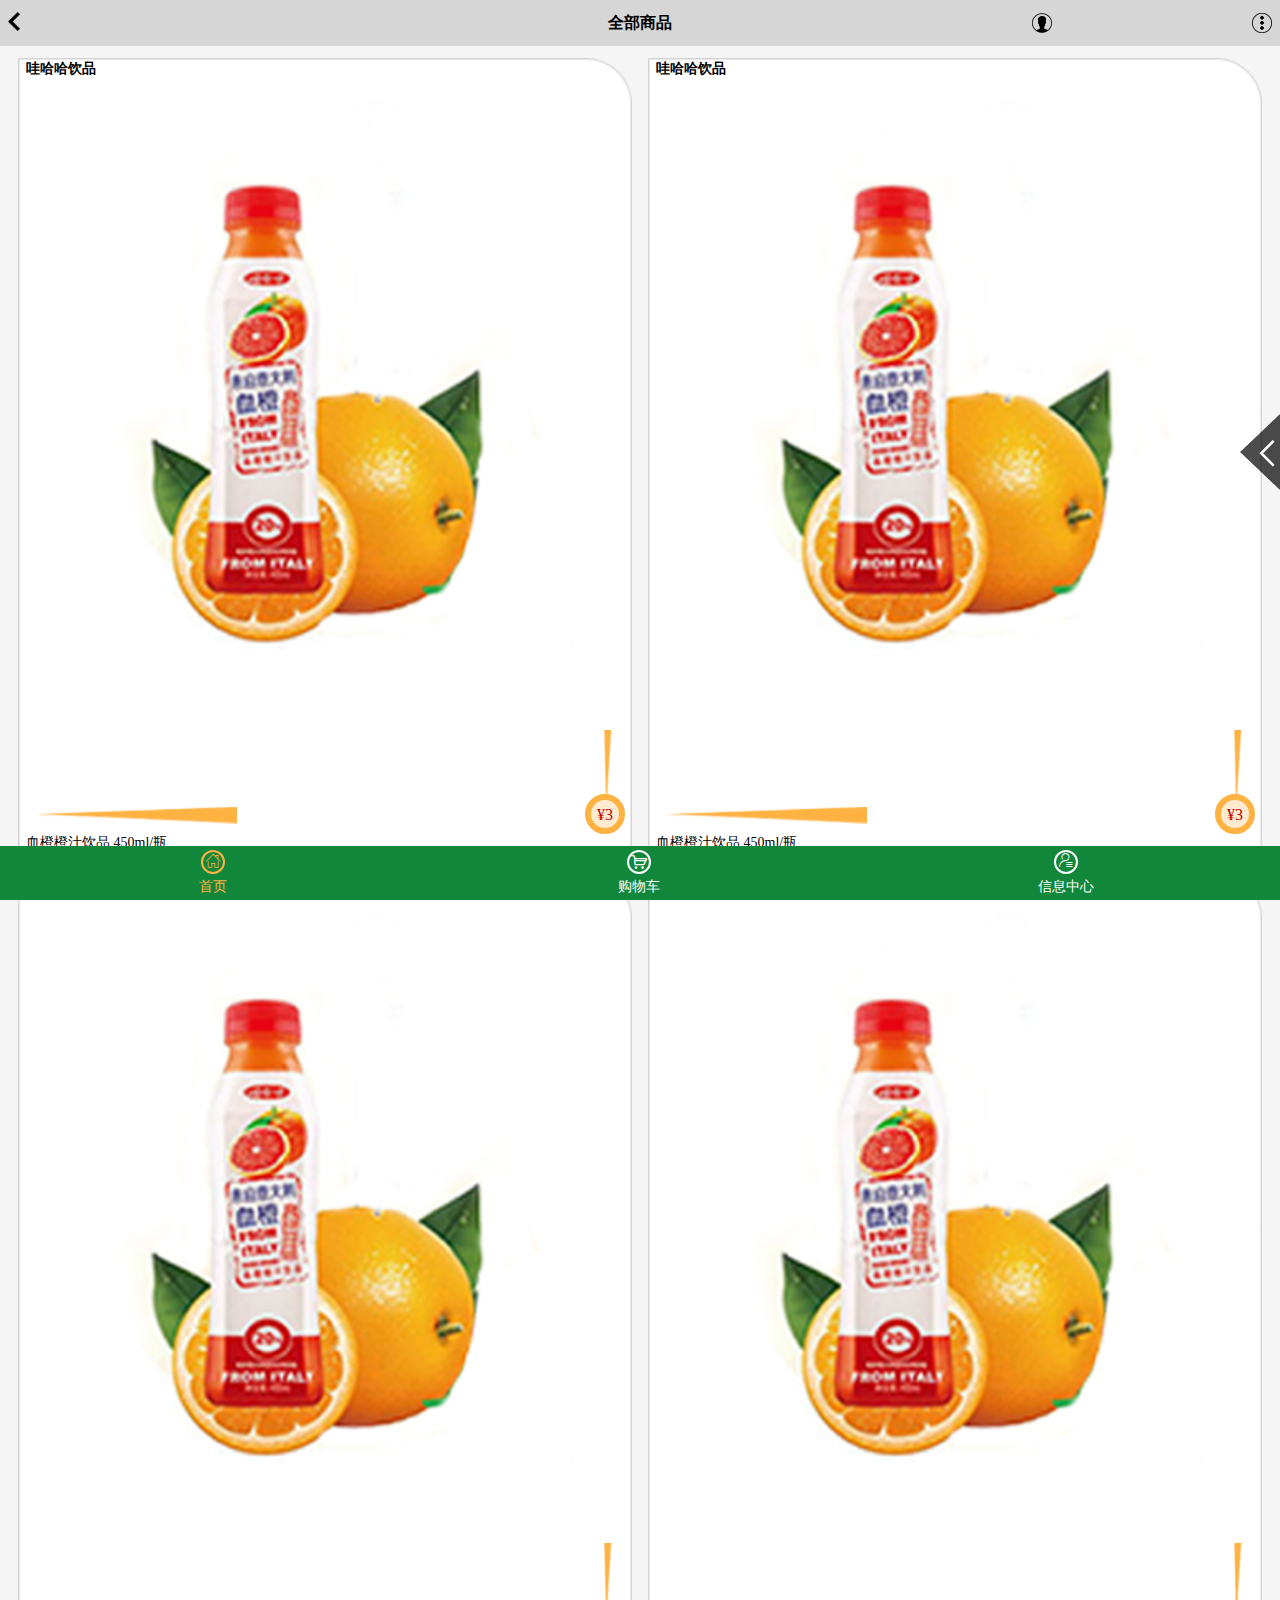
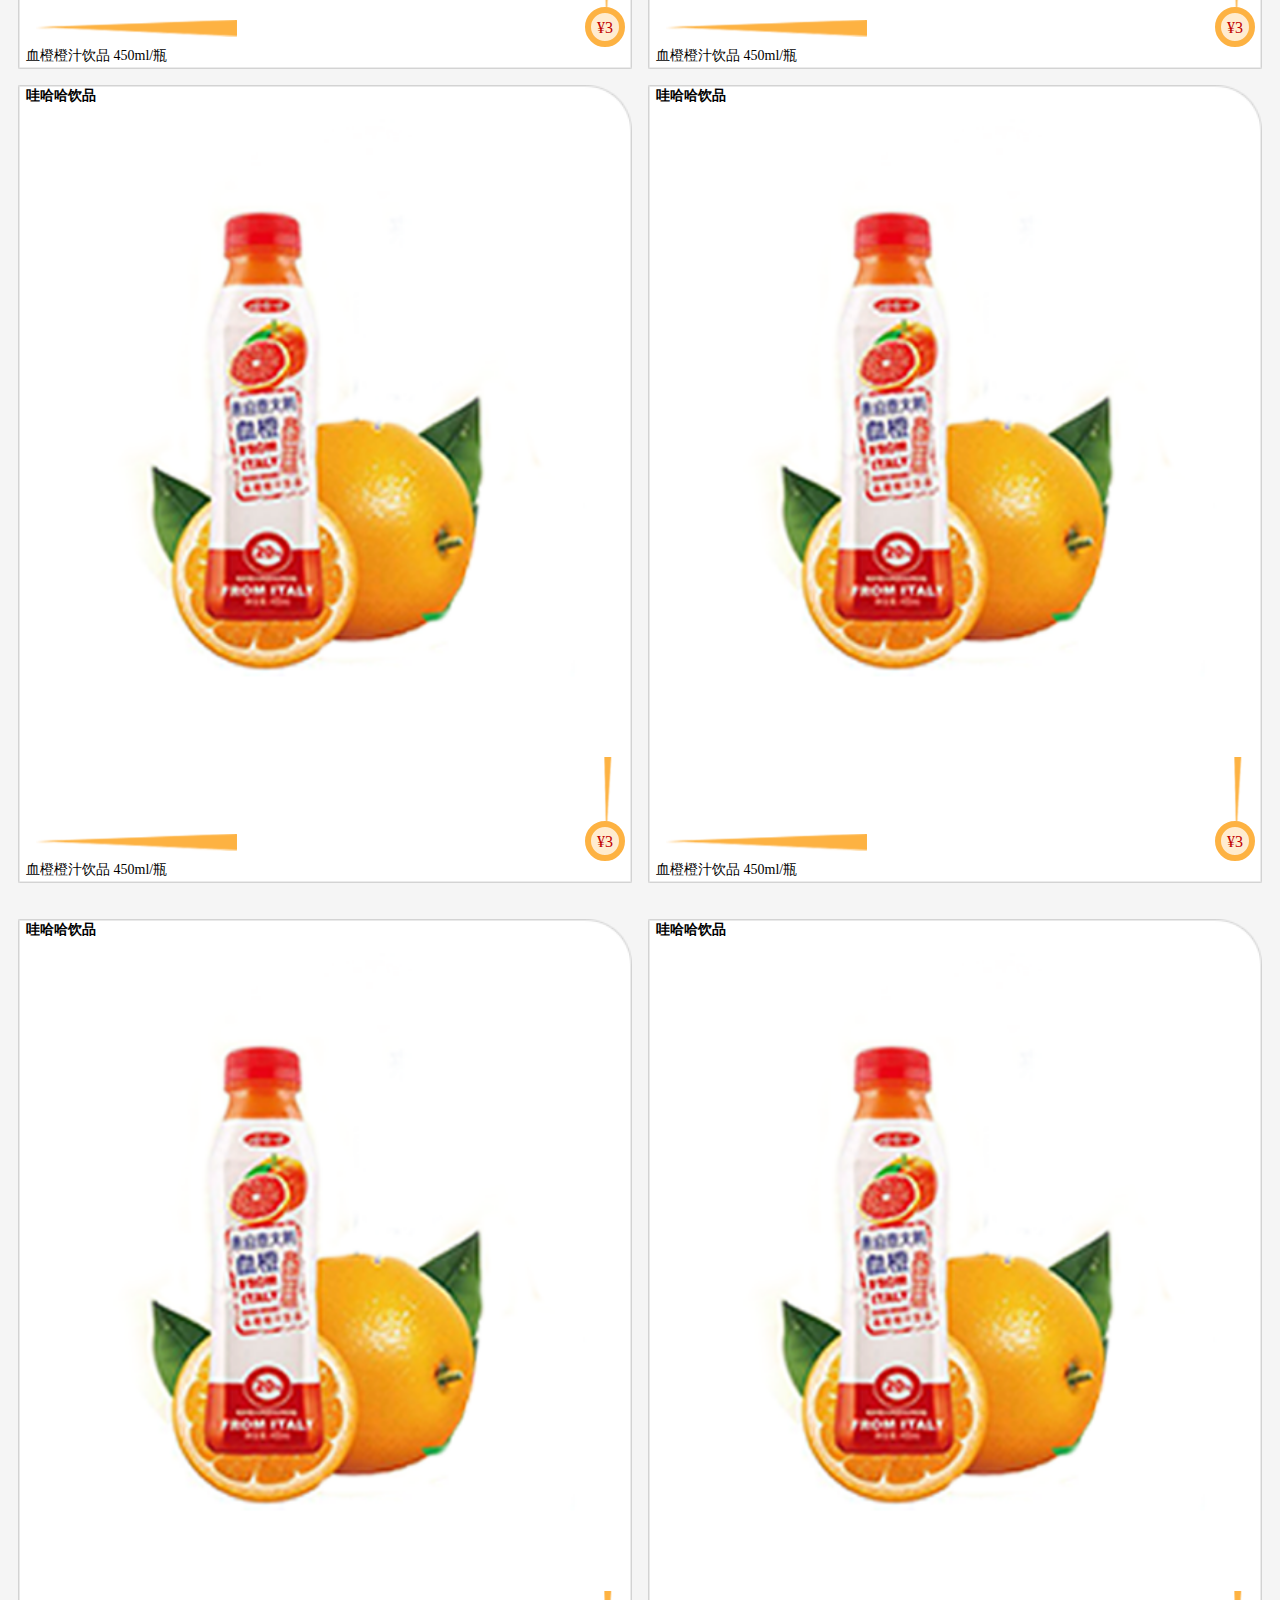
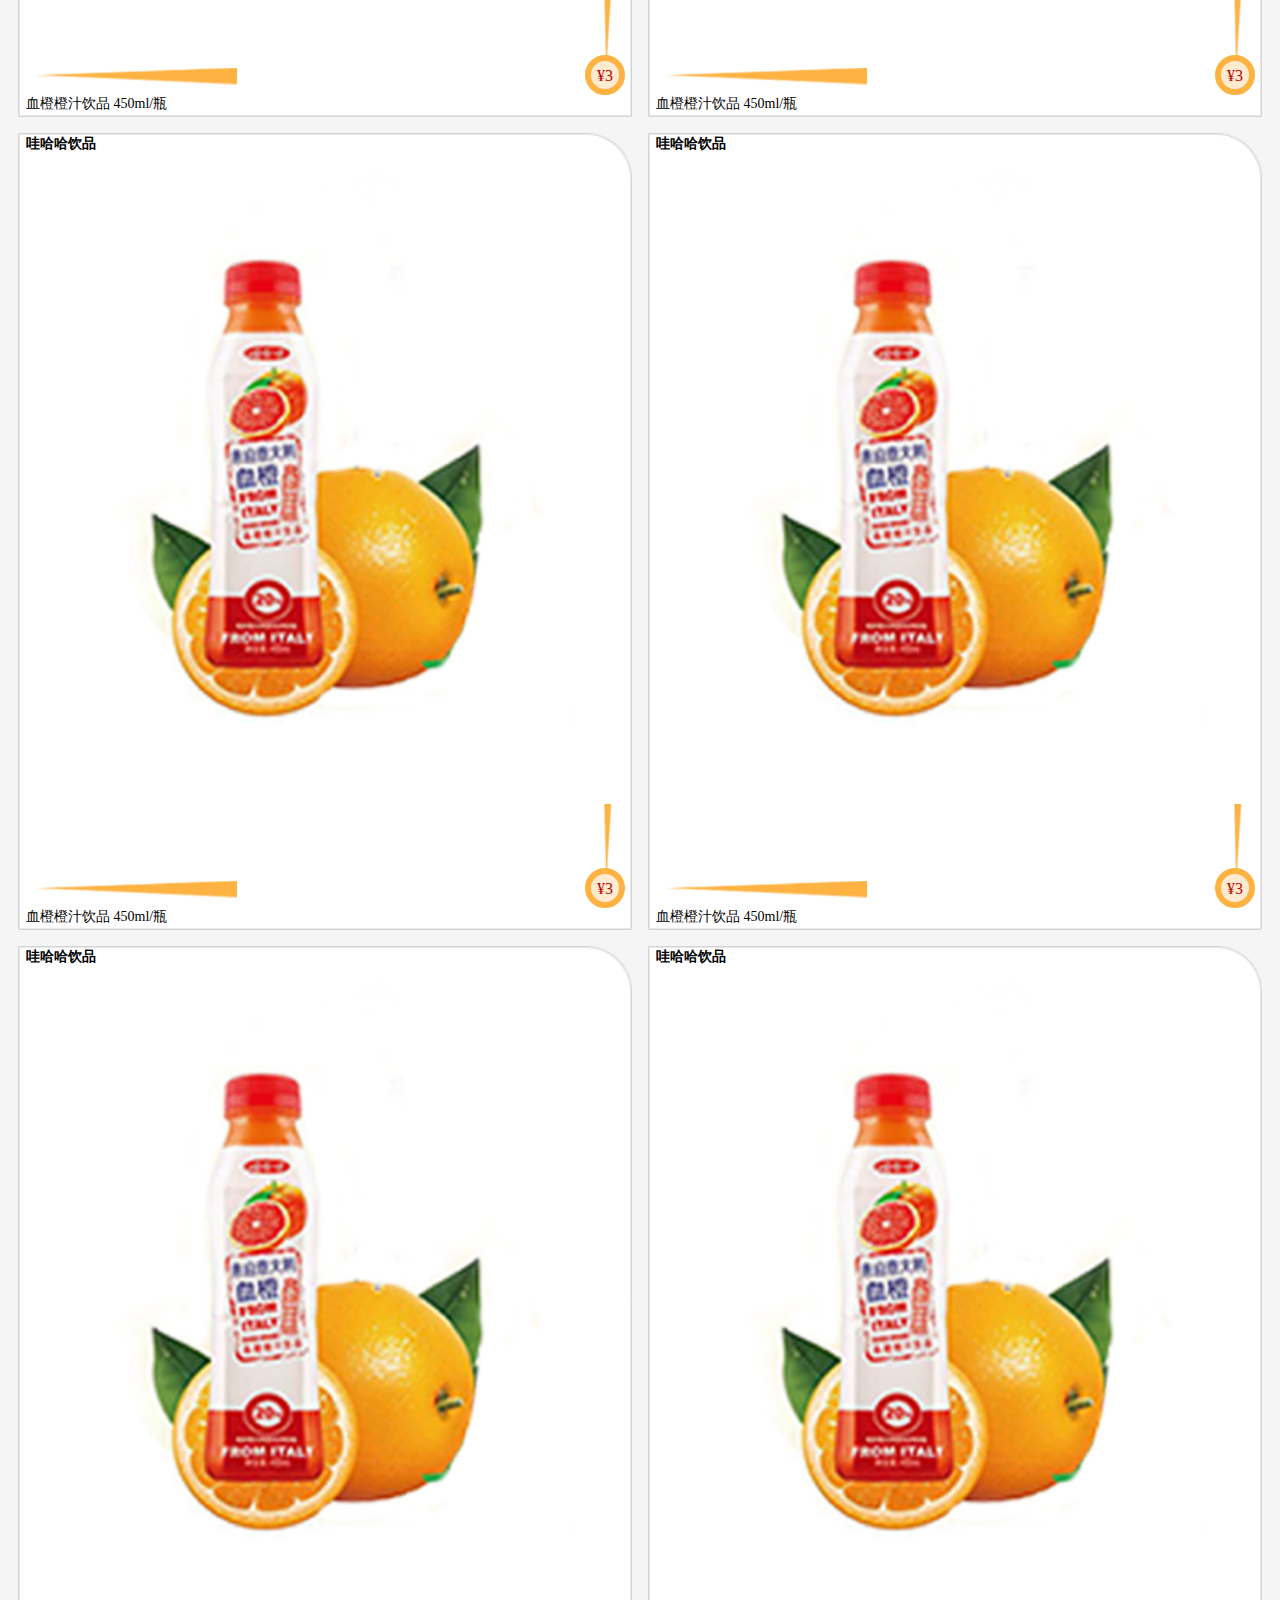
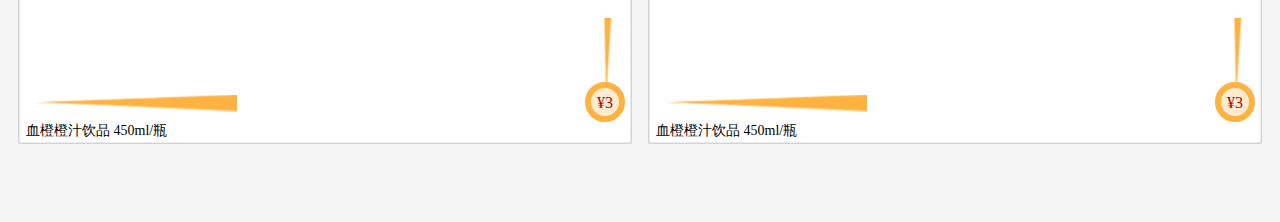
<file: index.html>
<!DOCTYPE html>
<html>

	<head>
		<meta charset="utf-8">
		<meta name="viewport" content="initial-scale=1.0, maximum-scale=1.0, user-scalable=no" />
		<title>超市首页</title>
		<meta name="Description" content="首页" />
		<meta name="Keywords" content="首页" />
		<link rel="stylesheet" type="text/css" href="css/style.css" />
		<link rel="stylesheet" type="text/css" href="font/iconfont.css" />
		<script type="text/javascript">
			document.addEventListener('plusready', function() {
				//console.log("所有plus api都应该在此事件发生后调用，否则会出现plus is undefined。"
			});
		</script>
	</head>

	<body>
		<header>
			<div class="top clearfix">
				<div class="left back">
					<!--
                	作者：offline
                	时间：2017-06-16
                	描述：返回箭头
                -->
					<a href="index.html">
						<img src="img/disclosure arrow.png" />
					</a>
				</div>
				<div class='name active'>全部商品</div>
				<div class='name'>饮料</div>
				<div class='name'>水果</div>
				<div class='name'>蔬菜</div>
				<div class='name'>饮料</div>
				<div class='name'>饮料</div>
				<div class='name'>水果</div>
				<div class='name'>最新活动</div>
				<div class="right">
					<a href="login.html" class="person">
						<img src="img/登录.png" />
					</a>
					<a href="" class="share">
						<img src="img/分享.png" />
					</a>
				</div>
			</div>
		</header>
		<section>
			<div class="section-container">
				<!--
		        	作者：offline
		        	时间：2017-06-16
		        	描述：全部商品
		        -->
				<div class="content tital-shop active">
					<ul class='clearfix'>
						<li>
							<div class="shop-img">
								<a href="">
									<img src="img/shop.png" />
								</a>
							</div>
							<div class="line1">
								<img src="img/line.png" />
							</div>
							<div class="line2">
								<img src="img/line-1.png" />
							</div>
							<div class="price">¥3</div>
							<div class="shop-name">
								血橙橙汁饮品 450ml/瓶
							</div>
							<div class="shop-ad">哇哈哈饮品 </div>
							<!--
		                    	作者：offline
		                    	时间：2017-06-16
		                    	描述：弹出框
		                    -->
							<div class="alert-box">
								<div class="alert-shop-img">
									<a href="">
										<img src="img/shop.png" />
									</a>
								</div>
								<div class="alert-line1">
									<img src="img/line.png" />
								</div>
								<div class="alert-line2">
									<img src="img/line-1.png" />
								</div>
								<div class="alert-price">¥3</div>
								<div class="alert-shop-name">
									血橙橙汁饮品 450ml/瓶
								</div>
								<div class="alert-shop-ad">哇哈哈饮品 </div>
								<div class="hr-line"></div>
								<div class="shop-car clearfix">
									<div class="count-box">
										<div class='sub'>-</div>
										<input type="number" value="1" class="num"/>
										<div class="add">+</div>
									</div>
									<div class="shop-car">
										<img src="img/购物车.png" />
									</div>
								</div>
								<div class="close">
									<img src="img/关闭.png" />
								</div>
							</div>
						</li>
						<li>
							<div class="shop-img">
								<a href="">
									<img src="img/shop.png" />
								</a>
							</div>
							<div class="line1">
								<img src="img/line.png" />
							</div>
							<div class="line2">
								<img src="img/line-1.png" />
							</div>
							<div class="price">¥3</div>
							<div class="shop-name">
								血橙橙汁饮品 450ml/瓶
							</div>
							<div class="shop-ad">哇哈哈饮品 </div>
							<!--
                    	作者：offline
                    	时间：2017-06-16
                    	描述：弹出框
                    -->
							<div class="alert-box">
								<div class="alert-shop-img">
									<a href="">
										<img src="img/shop.png" />
									</a>
								</div>
								<div class="alert-line1">
									<img src="img/line.png" />
								</div>
								<div class="alert-line2">
									<img src="img/line-1.png" />
								</div>
								<div class="alert-price">¥3</div>
								<div class="alert-shop-name">
									血橙橙汁饮品 450ml/瓶
								</div>
								<div class="alert-shop-ad">哇哈哈饮品 </div>
								<div class="hr-line"></div>
								<div class="shop-car clearfix">
									<div class="count-box">
										<div class='sub'>-</div>
										<input type="number" value="1" class="num"/>
										<div class="add">+</div>
									</div>
									<div class="shop-car">
										<img src="img/购物车.png" />
									</div>
								</div>
								<div class="close">
									<img src="img/关闭.png" />
								</div>
							</div>

						</li>
						<li>
							<div class="shop-img">
								<a href="">
									<img src="img/shop.png" />
								</a>
							</div>
							<div class="line1">
								<img src="img/line.png" />
							</div>
							<div class="line2">
								<img src="img/line-1.png" />
							</div>
							<div class="price">¥3</div>
							<div class="shop-name">
								血橙橙汁饮品 450ml/瓶
							</div>
							<div class="shop-ad">哇哈哈饮品 </div>
							<!--
                    	作者：offline
                    	时间：2017-06-16
                    	描述：弹出框
                    -->
							<div class="alert-box">
								<div class="alert-shop-img">
									<a href="">
										<img src="img/shop.png" />
									</a>
								</div>
								<div class="alert-line1">
									<img src="img/line.png" />
								</div>
								<div class="alert-line2">
									<img src="img/line-1.png" />
								</div>
								<div class="alert-price">¥3</div>
								<div class="alert-shop-name">
									血橙橙汁饮品 450ml/瓶
								</div>
								<div class="alert-shop-ad">哇哈哈饮品 </div>
								<div class="hr-line"></div>
								<div class="shop-car clearfix">
									<div class="count-box">
										<div class='sub'>-</div>
										<input type="number" value="1" class="num"/>
										<div class="add">+</div>
									</div>
									<div class="shop-car">
										<img src="img/购物车.png" />
									</div>
								</div>
								<div class="close">
									<img src="img/关闭.png" />
								</div>
							</div>
						</li>
						<li>
							<div class="shop-img">
								<a href="">
									<img src="img/shop.png" />
								</a>
							</div>
							<div class="line1">
								<img src="img/line.png" />
							</div>
							<div class="line2">
								<img src="img/line-1.png" />
							</div>
							<div class="price">¥3</div>
							<div class="shop-name">
								血橙橙汁饮品 450ml/瓶
							</div>
							<div class="shop-ad">哇哈哈饮品 </div>
							<!--
                    	作者：offline
                    	时间：2017-06-16
                    	描述：弹出框
                    -->
							<div class="alert-box">
								<div class="alert-shop-img">
									<a href="">
										<img src="img/shop.png" />
									</a>
								</div>
								<div class="alert-line1">
									<img src="img/line.png" />
								</div>
								<div class="alert-line2">
									<img src="img/line-1.png" />
								</div>
								<div class="alert-price">¥3</div>
								<div class="alert-shop-name">
									血橙橙汁饮品 450ml/瓶
								</div>
								<div class="alert-shop-ad">哇哈哈饮品 </div>
								<div class="hr-line"></div>
								<div class="shop-car clearfix">
									<div class="count-box">
										<div class='sub'>-</div>
										<input type="number" value="1" class="num"/>
										<div class="add">+</div>
									</div>
									<div class="shop-car">
										<img src="img/购物车.png" />
									</div>
								</div>
								<div class="close">
									<img src="img/关闭.png" />
								</div>
							</div>
						</li>
						<li>
							<div class="shop-img">
								<a href="">
									<img src="img/shop.png" />
								</a>
							</div>
							<div class="line1">
								<img src="img/line.png" />
							</div>
							<div class="line2">
								<img src="img/line-1.png" />
							</div>
							<div class="price">¥3</div>
							<div class="shop-name">
								血橙橙汁饮品 450ml/瓶
							</div>
							<div class="shop-ad">哇哈哈饮品 </div>
							<!--
                    	作者：offline
                    	时间：2017-06-16
                    	描述：弹出框
                    -->
							<div class="alert-box">
								<div class="alert-shop-img">
									<a href="">
										<img src="img/shop.png" />
									</a>
								</div>
								<div class="alert-line1">
									<img src="img/line.png" />
								</div>
								<div class="alert-line2">
									<img src="img/line-1.png" />
								</div>
								<div class="alert-price">¥3</div>
								<div class="alert-shop-name">
									血橙橙汁饮品 450ml/瓶
								</div>
								<div class="alert-shop-ad">哇哈哈饮品 </div>
								<div class="hr-line"></div>
								<div class="shop-car clearfix">
									<div class="count-box">
										<div class='sub'>-</div>
										<input type="number" value="1" class="num"/>
										<div class="add">+</div>
									</div>
									<div class="shop-car">
										<img src="img/购物车.png" />
									</div>
								</div>
								<div class="close">
									<img src="img/关闭.png" />
								</div>
							</div>
						</li>
						<li>
							<div class="shop-img">
								<a href="">
									<img src="img/shop.png" />
								</a>
							</div>
							<div class="line1">
								<img src="img/line.png" />
							</div>
							<div class="line2">
								<img src="img/line-1.png" />
							</div>
							<div class="price">¥3</div>
							<div class="shop-name">
								血橙橙汁饮品 450ml/瓶
							</div>
							<div class="shop-ad">哇哈哈饮品 </div>
							<!--
                    	作者：offline
                    	时间：2017-06-16
                    	描述：弹出框
                    -->
							<div class="alert-box">
								<div class="alert-shop-img">
									<a href="">
										<img src="img/shop.png" />
									</a>
								</div>
								<div class="alert-line1">
									<img src="img/line.png" />
								</div>
								<div class="alert-line2">
									<img src="img/line-1.png" />
								</div>
								<div class="alert-price">¥3</div>
								<div class="alert-shop-name">
									血橙橙汁饮品 450ml/瓶
								</div>
								<div class="alert-shop-ad">哇哈哈饮品 </div>
								<div class="hr-line"></div>
								<div class="shop-car clearfix">
									<div class="count-box">
										<div class='sub'>-</div>
										<input type="number" value="1" class="num"/>
										<div class="add">+</div>
									</div>
									<div class="shop-car">
										<img src="img/购物车.png" />
									</div>
								</div>
								<div class="close">
									<img src="img/关闭.png" />
								</div>
							</div>
						</li>
					</ul>
				</div>
				<!--
        	作者：offline
        	时间：2017-06-16
        	描述：饮料
        -->
				<div class="content fruit-box">
					<ul class='clearfix'>
						<li>
							<div class="shop-img">
								<a href="">
									<img src="img/shop.png" />
								</a>
							</div>
							<div class="line1">
								<img src="img/line.png" />
							</div>
							<div class="line2">
								<img src="img/line-1.png" />
							</div>
							<div class="price">¥3</div>
							<div class="shop-name">
								血橙橙汁饮品 450ml/瓶
							</div>
							<div class="shop-ad">哇哈哈饮品 </div>
							<!--
                    	作者：offline
                    	时间：2017-06-16
                    	描述：弹出框
                    -->
							<div class="alert-box">
								<div class="alert-shop-img">
									<a href="">
										<img src="img/shop.png" />
									</a>
								</div>
								<div class="alert-line1">
									<img src="img/line.png" />
								</div>
								<div class="alert-line2">
									<img src="img/line-1.png" />
								</div>
								<div class="alert-price">¥3</div>
								<div class="alert-shop-name">
									血橙橙汁饮品 450ml/瓶
								</div>
								<div class="alert-shop-ad">哇哈哈饮品 </div>
								<div class="hr-line"></div>
								<div class="shop-car clearfix">
									<div class="count-box">
										<div class='sub'>-</div>
										<input type="number" value="1" class="num"/>
										<div class="add">+</div>
									</div>
									<div class="shop-car">
										<img src="img/购物车.png" />
									</div>
								</div>
								<div class="close">
									<img src="img/关闭.png" />
								</div>
							</div>
						</li>
						<li>
							<div class="shop-img">
								<a href="">
									<img src="img/shop.png" />
								</a>
							</div>
							<div class="line1">
								<img src="img/line.png" />
							</div>
							<div class="line2">
								<img src="img/line-1.png" />
							</div>
							<div class="price">¥3</div>
							<div class="shop-name">
								血橙橙汁饮品 450ml/瓶
							</div>
							<div class="shop-ad">哇哈哈饮品 </div>
							<!--
                    	作者：offline
                    	时间：2017-06-16
                    	描述：弹出框
                    -->
							<div class="alert-box">
								<div class="alert-shop-img">
									<a href="">
										<img src="img/shop.png" />
									</a>
								</div>
								<div class="alert-line1">
									<img src="img/line.png" />
								</div>
								<div class="alert-line2">
									<img src="img/line-1.png" />
								</div>
								<div class="alert-price">¥3</div>
								<div class="alert-shop-name">
									血橙橙汁饮品 450ml/瓶
								</div>
								<div class="alert-shop-ad">哇哈哈饮品 </div>
								<div class="hr-line"></div>
								<div class="shop-car clearfix">
									<div class="count-box">
										<div class='sub'>-</div>
										<input type="number" value="1" class="num"/>
										<div class="add">+</div>
									</div>
									<div class="shop-car">
										<img src="img/购物车.png" />
									</div>
								</div>
								<div class="close">
									<img src="img/关闭.png" />
								</div>
							</div>
						</li>
						<li>
							<div class="shop-img">
								<a href="">
									<img src="img/shop.png" />
								</a>
							</div>
							<div class="line1">
								<img src="img/line.png" />
							</div>
							<div class="line2">
								<img src="img/line-1.png" />
							</div>
							<div class="price">¥3</div>
							<div class="shop-name">
								血橙橙汁饮品 450ml/瓶
							</div>
							<div class="shop-ad">哇哈哈饮品 </div>
							<!--
                    	作者：offline
                    	时间：2017-06-16
                    	描述：弹出框
                    -->
							<div class="alert-box">
								<div class="alert-shop-img">
									<a href="">
										<img src="img/shop.png" />
									</a>
								</div>
								<div class="alert-line1">
									<img src="img/line.png" />
								</div>
								<div class="alert-line2">
									<img src="img/line-1.png" />
								</div>
								<div class="alert-price">¥3</div>
								<div class="alert-shop-name">
									血橙橙汁饮品 450ml/瓶
								</div>
								<div class="alert-shop-ad">哇哈哈饮品 </div>
								<div class="hr-line"></div>
								<div class="shop-car clearfix">
									<div class="count-box">
										<div class='sub'>-</div>
										<input type="number" value="1" class="num"/>
										<div class="add">+</div>
									</div>
									<div class="shop-car">
										<img src="img/购物车.png" />
									</div>
								</div>
								<div class="close">
									<img src="img/关闭.png" />
								</div>
							</div>
						</li>
						<li>
							<div class="shop-img">
								<a href="">
									<img src="img/shop.png" />
								</a>
							</div>
							<div class="line1">
								<img src="img/line.png" />
							</div>
							<div class="line2">
								<img src="img/line-1.png" />
							</div>
							<div class="price">¥3</div>
							<div class="shop-name">
								血橙橙汁饮品 450ml/瓶
							</div>
							<div class="shop-ad">哇哈哈饮品 </div>
							<!--
                    	作者：offline
                    	时间：2017-06-16
                    	描述：弹出框
                    -->
							<div class="alert-box">
								<div class="alert-shop-img">
									<a href="">
										<img src="img/shop.png" />
									</a>
								</div>
								<div class="alert-line1">
									<img src="img/line.png" />
								</div>
								<div class="alert-line2">
									<img src="img/line-1.png" />
								</div>
								<div class="alert-price">¥3</div>
								<div class="alert-shop-name">
									血橙橙汁饮品 450ml/瓶
								</div>
								<div class="alert-shop-ad">哇哈哈饮品 </div>
								<div class="hr-line"></div>
								<div class="shop-car clearfix">
									<div class="count-box">
										<div class='sub'>-</div>
										<input type="number" value="1" class="num"/>
										<div class="add">+</div>
									</div>
									<div class="shop-car">
										<img src="img/购物车.png" />
									</div>
								</div>
								<div class="close">
									<img src="img/关闭.png" />
								</div>
							</div>
						</li>
						<li>
							<div class="shop-img">
								<a href="">
									<img src="img/shop.png" />
								</a>
							</div>
							<div class="line1">
								<img src="img/line.png" />
							</div>
							<div class="line2">
								<img src="img/line-1.png" />
							</div>
							<div class="price">¥3</div>
							<div class="shop-name">
								血橙橙汁饮品 450ml/瓶
							</div>
							<div class="shop-ad">哇哈哈饮品 </div>
							<!--
                    	作者：offline
                    	时间：2017-06-16
                    	描述：弹出框
                    -->
							<div class="alert-box">
								<div class="alert-shop-img">
									<a href="">
										<img src="img/shop.png" />
									</a>
								</div>
								<div class="alert-line1">
									<img src="img/line.png" />
								</div>
								<div class="alert-line2">
									<img src="img/line-1.png" />
								</div>
								<div class="alert-price">¥3</div>
								<div class="alert-shop-name">
									血橙橙汁饮品 450ml/瓶
								</div>
								<div class="alert-shop-ad">哇哈哈饮品 </div>
								<div class="hr-line"></div>
								<div class="shop-car clearfix">
									<div class="count-box">
										<div class='sub'>-</div>
										<input type="number" value="1" class="num"/>
										<div class="add">+</div>
									</div>
									<div class="shop-car">
										<img src="img/购物车.png" />
									</div>
								</div>
								<div class="close">
									<img src="img/关闭.png" />
								</div>
							</div>
						</li>
						<li>
							<div class="shop-img">
								<a href="">
									<img src="img/shop.png" />
								</a>
							</div>
							<div class="line1">
								<img src="img/line.png" />
							</div>
							<div class="line2">
								<img src="img/line-1.png" />
							</div>
							<div class="price">¥3</div>
							<div class="shop-name">
								血橙橙汁饮品 450ml/瓶
							</div>
							<div class="shop-ad">哇哈哈饮品 </div>
							<!--
                    	作者：offline
                    	时间：2017-06-16
                    	描述：弹出框
                    -->
							<div class="alert-box">
								<div class="alert-shop-img">
									<a href="">
										<img src="img/shop.png" />
									</a>
								</div>
								<div class="alert-line1">
									<img src="img/line.png" />
								</div>
								<div class="alert-line2">
									<img src="img/line-1.png" />
								</div>
								<div class="alert-price">¥3</div>
								<div class="alert-shop-name">
									血橙橙汁饮品 450ml/瓶
								</div>
								<div class="alert-shop-ad">哇哈哈饮品 </div>
								<div class="hr-line"></div>
								<div class="shop-car clearfix">
									<div class="count-box">
										<div class='sub'>-</div>
										<input type="number" value="1" class="num"/>
										<div class="add">+</div>
									</div>
									<div class="shop-car">
										<img src="img/购物车.png" />
									</div>
								</div>
								<div class="close">
									<img src="img/关闭.png" />
								</div>
							</div>
						</li>
					</ul>
				</div>
				<!--
        	作者：offline
        	时间：2017-06-16
        	描述：水果
        -->
				<div class="content vegetable-shop">
					<ul class='clearfix'>
						<li>
							<div class="shop-img">
								<a href="">
									<img src="img/shop.png" />
								</a>
							</div>
							<div class="line1">
								<img src="img/line.png" />
							</div>
							<div class="line2">
								<img src="img/line-1.png" />
							</div>
							<div class="price">¥3</div>
							<div class="shop-name">
								血橙橙汁饮品 450ml/瓶
							</div>
							<div class="shop-ad">哇哈哈饮品 </div>
							<!--
                    	作者：offline
                    	时间：2017-06-16
                    	描述：弹出框
                    -->
							<div class="alert-box">
								<div class="alert-shop-img">
									<a href="">
										<img src="img/shop.png" />
									</a>
								</div>
								<div class="alert-line1">
									<img src="img/line.png" />
								</div>
								<div class="alert-line2">
									<img src="img/line-1.png" />
								</div>
								<div class="alert-price">¥3</div>
								<div class="alert-shop-name">
									血橙橙汁饮品 450ml/瓶
								</div>
								<div class="alert-shop-ad">哇哈哈饮品 </div>
								<div class="hr-line"></div>
								<div class="shop-car clearfix">
									<div class="count-box">
										<div class='sub'>-</div>
										<input type="number" value="1" class="num"/>
										<div class="add">+</div>
									</div>
									<div class="shop-car">
										<img src="img/购物车.png" />
									</div>
								</div>
								<div class="close">
									<img src="img/关闭.png" />
								</div>
							</div>
						</li>
						<li>
							<div class="shop-img">
								<a href="">
									<img src="img/shop.png" />
								</a>
							</div>
							<div class="line1">
								<img src="img/line.png" />
							</div>
							<div class="line2">
								<img src="img/line-1.png" />
							</div>
							<div class="price">¥3</div>
							<div class="shop-name">
								血橙橙汁饮品 450ml/瓶
							</div>
							<div class="shop-ad">哇哈哈饮品 </div>
							<!--
                    	作者：offline
                    	时间：2017-06-16
                    	描述：弹出框
                    -->
							<div class="alert-box">
								<div class="alert-shop-img">
									<a href="">
										<img src="img/shop.png" />
									</a>
								</div>
								<div class="alert-line1">
									<img src="img/line.png" />
								</div>
								<div class="alert-line2">
									<img src="img/line-1.png" />
								</div>
								<div class="alert-price">¥3</div>
								<div class="alert-shop-name">
									血橙橙汁饮品 450ml/瓶
								</div>
								<div class="alert-shop-ad">哇哈哈饮品 </div>
								<div class="hr-line"></div>
								<div class="shop-car clearfix">
									<div class="count-box">
										<div class='sub'>-</div>
										<input type="number" value="1" class="num"/>
										<div class="add">+</div>
									</div>
									<div class="shop-car">
										<img src="img/购物车.png" />
									</div>
								</div>
								<div class="close">
									<img src="img/关闭.png" />
								</div>
							</div>
						</li>
						<li>
							<div class="shop-img">
								<a href="">
									<img src="img/shop.png" />
								</a>
							</div>
							<div class="line1">
								<img src="img/line.png" />
							</div>
							<div class="line2">
								<img src="img/line-1.png" />
							</div>
							<div class="price">¥3</div>
							<div class="shop-name">
								血橙橙汁饮品 450ml/瓶
							</div>
							<div class="shop-ad">哇哈哈饮品 </div>
							<!--
                    	作者：offline
                    	时间：2017-06-16
                    	描述：弹出框
                    -->
							<div class="alert-box">
								<div class="alert-shop-img">
									<a href="">
										<img src="img/shop.png" />
									</a>
								</div>
								<div class="alert-line1">
									<img src="img/line.png" />
								</div>
								<div class="alert-line2">
									<img src="img/line-1.png" />
								</div>
								<div class="alert-price">¥3</div>
								<div class="alert-shop-name">
									血橙橙汁饮品 450ml/瓶
								</div>
								<div class="alert-shop-ad">哇哈哈饮品 </div>
								<div class="hr-line"></div>
								<div class="shop-car clearfix">
									<div class="count-box">
										<div class='sub'>-</div>
										<input type="number" value="1" class="num"/>
										<div class="add">+</div>
									</div>
									<div class="shop-car">
										<img src="img/购物车.png" />
									</div>
								</div>
								<div class="close">
									<img src="img/关闭.png" />
								</div>
							</div>
						</li>
						<li>
							<div class="shop-img">
								<a href="">
									<img src="img/shop.png" />
								</a>
							</div>
							<div class="line1">
								<img src="img/line.png" />
							</div>
							<div class="line2">
								<img src="img/line-1.png" />
							</div>
							<div class="price">¥3</div>
							<div class="shop-name">
								血橙橙汁饮品 450ml/瓶
							</div>
							<div class="shop-ad">哇哈哈饮品 </div>
							<!--
                    	作者：offline
                    	时间：2017-06-16
                    	描述：弹出框
                    -->
							<div class="alert-box">
								<div class="alert-shop-img">
									<a href="">
										<img src="img/shop.png" />
									</a>
								</div>
								<div class="alert-line1">
									<img src="img/line.png" />
								</div>
								<div class="alert-line2">
									<img src="img/line-1.png" />
								</div>
								<div class="alert-price">¥3</div>
								<div class="alert-shop-name">
									血橙橙汁饮品 450ml/瓶
								</div>
								<div class="alert-shop-ad">哇哈哈饮品 </div>
								<div class="hr-line"></div>
								<div class="shop-car clearfix">
									<div class="count-box">
										<div class='sub'>-</div>
										<input type="number" value="1" class="num"/>
										<div class="add">+</div>
									</div>
									<div class="shop-car">
										<img src="img/购物车.png" />
									</div>
								</div>
								<div class="close">
									<img src="img/关闭.png" />
								</div>
							</div>
						</li>
						<li>
							<div class="shop-img">
								<a href="">
									<img src="img/shop.png" />
								</a>
							</div>
							<div class="line1">
								<img src="img/line.png" />
							</div>
							<div class="line2">
								<img src="img/line-1.png" />
							</div>
							<div class="price">¥3</div>
							<div class="shop-name">
								血橙橙汁饮品 450ml/瓶
							</div>
							<div class="shop-ad">哇哈哈饮品 </div>
							<!--
                    	作者：offline
                    	时间：2017-06-16
                    	描述：弹出框
                    -->
							<div class="alert-box">
								<div class="alert-shop-img">
									<a href="">
										<img src="img/shop.png" />
									</a>
								</div>
								<div class="alert-line1">
									<img src="img/line.png" />
								</div>
								<div class="alert-line2">
									<img src="img/line-1.png" />
								</div>
								<div class="alert-price">¥3</div>
								<div class="alert-shop-name">
									血橙橙汁饮品 450ml/瓶
								</div>
								<div class="alert-shop-ad">哇哈哈饮品 </div>
								<div class="hr-line"></div>
								<div class="shop-car clearfix">
									<div class="count-box">
										<div class='sub'>-</div>
										<input type="number" value="1" class="num"/>
										<div class="add">+</div>
									</div>
									<div class="shop-car">
										<img src="img/购物车.png" />
									</div>
								</div>
								<div class="close">
									<img src="img/关闭.png" />
								</div>
							</div>
						</li>
						<li>
							<div class="shop-img">
								<a href="">
									<img src="img/shop.png" />
								</a>
							</div>
							<div class="line1">
								<img src="img/line.png" />
							</div>
							<div class="line2">
								<img src="img/line-1.png" />
							</div>
							<div class="price">¥3</div>
							<div class="shop-name">
								血橙橙汁饮品 450ml/瓶
							</div>
							<div class="shop-ad">哇哈哈饮品 </div>
							<!--
                    	作者：offline
                    	时间：2017-06-16
                    	描述：弹出框
                    -->
							<div class="alert-box">
								<div class="alert-shop-img">
									<a href="">
										<img src="img/shop.png" />
									</a>
								</div>
								<div class="alert-line1">
									<img src="img/line.png" />
								</div>
								<div class="alert-line2">
									<img src="img/line-1.png" />
								</div>
								<div class="alert-price">¥3</div>
								<div class="alert-shop-name">
									血橙橙汁饮品 450ml/瓶
								</div>
								<div class="alert-shop-ad">哇哈哈饮品 </div>
								<div class="hr-line"></div>
								<div class="shop-car clearfix">
									<div class="count-box">
										<div class='sub'>-</div>
										<input type="number" value="1" class="num"/>
										<div class="add">+</div>
									</div>
									<div class="shop-car">
										<img src="img/购物车.png" />
									</div>
								</div>
								<div class="close">
									<img src="img/关闭.png" />
								</div>
							</div>
						</li>
					</ul>
				</div>
				<!--
        	作者：offline
        	时间：2017-06-16
        	描述：蔬菜
        -->
				<div class="content tital-shop active">
					<ul class='clearfix'>
						<li>
							<div class="shop-img">
								<a href="">
									<img src="img/shop.png" />
								</a>
							</div>
							<div class="line1">
								<img src="img/line.png" />
							</div>
							<div class="line2">
								<img src="img/line-1.png" />
							</div>
							<div class="price">¥3</div>
							<div class="shop-name">
								血橙橙汁饮品 450ml/瓶
							</div>
							<div class="shop-ad">哇哈哈饮品 </div>
							<!--
                    	作者：offline
                    	时间：2017-06-16
                    	描述：弹出框
                    -->
							<div class="alert-box">
								<div class="alert-shop-img">
									<a href="">
										<img src="img/shop.png" />
									</a>
								</div>
								<div class="alert-line1">
									<img src="img/line.png" />
								</div>
								<div class="alert-line2">
									<img src="img/line-1.png" />
								</div>
								<div class="alert-price">¥3</div>
								<div class="alert-shop-name">
									血橙橙汁饮品 450ml/瓶
								</div>
								<div class="alert-shop-ad">哇哈哈饮品 </div>
								<div class="hr-line"></div>
								<div class="shop-car clearfix">
									<div class="count-box">
										<div class='sub'>-</div>
										<input type="number" value="1" class="num"/>
										<div class="add">+</div>
									</div>
									<div class="shop-car">
										<img src="img/购物车.png" />
									</div>
								</div>
								<div class="close">
									<img src="img/关闭.png" />
								</div>
							</div>
						</li>
						<li>
							<div class="shop-img">
								<a href="">
									<img src="img/shop.png" />
								</a>
							</div>
							<div class="line1">
								<img src="img/line.png" />
							</div>
							<div class="line2">
								<img src="img/line-1.png" />
							</div>
							<div class="price">¥3</div>
							<div class="shop-name">
								血橙橙汁饮品 450ml/瓶
							</div>
							<div class="shop-ad">哇哈哈饮品 </div>
							<!--
                    	作者：offline
                    	时间：2017-06-16
                    	描述：弹出框
                    -->
							<div class="alert-box">
								<div class="alert-shop-img">
									<a href="">
										<img src="img/shop.png" />
									</a>
								</div>
								<div class="alert-line1">
									<img src="img/line.png" />
								</div>
								<div class="alert-line2">
									<img src="img/line-1.png" />
								</div>
								<div class="alert-price">¥3</div>
								<div class="alert-shop-name">
									血橙橙汁饮品 450ml/瓶
								</div>
								<div class="alert-shop-ad">哇哈哈饮品 </div>
								<div class="hr-line"></div>
								<div class="shop-car clearfix">
									<div class="count-box">
										<div class='sub'>-</div>
										<input type="number" value="1" />
										<div class="add">+</div>
									</div>
									<div class="shop-car">
										<img src="img/购物车.png" />
									</div>
								</div>
								<div class="close">
									<img src="img/关闭.png" />
								</div>
							</div>
						</li>
						<li>
							<div class="shop-img">
								<a href="">
									<img src="img/shop.png" />
								</a>
							</div>
							<div class="line1">
								<img src="img/line.png" />
							</div>
							<div class="line2">
								<img src="img/line-1.png" />
							</div>
							<div class="price">¥3</div>
							<div class="shop-name">
								血橙橙汁饮品 450ml/瓶
							</div>
							<div class="shop-ad">哇哈哈饮品 </div>
							<!--
                    	作者：offline
                    	时间：2017-06-16
                    	描述：弹出框
                    -->
							<div class="alert-box">
								<div class="alert-shop-img">
									<a href="">
										<img src="img/shop.png" />
									</a>
								</div>
								<div class="alert-line1">
									<img src="img/line.png" />
								</div>
								<div class="alert-line2">
									<img src="img/line-1.png" />
								</div>
								<div class="alert-price">¥3</div>
								<div class="alert-shop-name">
									血橙橙汁饮品 450ml/瓶
								</div>
								<div class="alert-shop-ad">哇哈哈饮品 </div>
								<div class="hr-line"></div>
								<div class="shop-car clearfix">
									<div class="count-box">
										<div class='sub'>-</div>
										<input type="number" value="1" class="num"/>
										<div class="add">+</div>
									</div>
									<div class="shop-car">
										<img src="img/购物车.png" />
									</div>
								</div>
								<div class="close">
									<img src="img/关闭.png" />
								</div>
							</div>
						</li>
						<li>
							<div class="shop-img">
								<a href="">
									<img src="img/shop.png" />
								</a>
							</div>
							<div class="line1">
								<img src="img/line.png" />
							</div>
							<div class="line2">
								<img src="img/line-1.png" />
							</div>
							<div class="price">¥3</div>
							<div class="shop-name">
								血橙橙汁饮品 450ml/瓶
							</div>
							<div class="shop-ad">哇哈哈饮品 </div>
							<!--
                    	作者：offline
                    	时间：2017-06-16
                    	描述：弹出框
                    -->
							<div class="alert-box">
								<div class="alert-shop-img">
									<a href="">
										<img src="img/shop.png" />
									</a>
								</div>
								<div class="alert-line1">
									<img src="img/line.png" />
								</div>
								<div class="alert-line2">
									<img src="img/line-1.png" />
								</div>
								<div class="alert-price">¥3</div>
								<div class="alert-shop-name">
									血橙橙汁饮品 450ml/瓶
								</div>
								<div class="alert-shop-ad">哇哈哈饮品 </div>
								<div class="hr-line"></div>
								<div class="shop-car clearfix">
									<div class="count-box">
										<div class='sub'>-</div>
										<input type="number" value="1" class="num"/>
										<div class="add">+</div>
									</div>
									<div class="shop-car">
										<img src="img/购物车.png" />
									</div>
								</div>
								<div class="close">
									<img src="img/关闭.png" />
								</div>
							</div>
						</li>
						<li>
							<div class="shop-img">
								<a href="">
									<img src="img/shop.png" />
								</a>
							</div>
							<div class="line1">
								<img src="img/line.png" />
							</div>
							<div class="line2">
								<img src="img/line-1.png" />
							</div>
							<div class="price">¥3</div>
							<div class="shop-name">
								血橙橙汁饮品 450ml/瓶
							</div>
							<div class="shop-ad">哇哈哈饮品 </div>
							<!--
                    	作者：offline
                    	时间：2017-06-16
                    	描述：弹出框
                    -->
							<div class="alert-box">
								<div class="alert-shop-img">
									<a href="">
										<img src="img/shop.png" />
									</a>
								</div>
								<div class="alert-line1">
									<img src="img/line.png" />
								</div>
								<div class="alert-line2">
									<img src="img/line-1.png" />
								</div>
								<div class="alert-price">¥3</div>
								<div class="alert-shop-name">
									血橙橙汁饮品 450ml/瓶
								</div>
								<div class="alert-shop-ad">哇哈哈饮品 </div>
								<div class="hr-line"></div>
								<div class="shop-car clearfix">
									<div class="count-box">
										<div class='sub'>-</div>
										<input type="number" value="1" class="num"/>
										<div class="add">+</div>
									</div>
									<div class="shop-car">
										<img src="img/购物车.png" />
									</div>
								</div>
								<div class="close">
									<img src="img/关闭.png" />
								</div>
							</div>
						</li>
						<li>
							<div class="shop-img">
								<a href="">
									<img src="img/shop.png" />
								</a>
							</div>
							<div class="line1">
								<img src="img/line.png" />
							</div>
							<div class="line2">
								<img src="img/line-1.png" />
							</div>
							<div class="price">¥3</div>
							<div class="shop-name">
								血橙橙汁饮品 450ml/瓶
							</div>
							<div class="shop-ad">哇哈哈饮品 </div>
							<!--
                    	作者：offline
                    	时间：2017-06-16
                    	描述：弹出框
                    -->
							<div class="alert-box">
								<div class="alert-shop-img">
									<a href="">
										<img src="img/shop.png" />
									</a>
								</div>
								<div class="alert-line1">
									<img src="img/line.png" />
								</div>
								<div class="alert-line2">
									<img src="img/line-1.png" />
								</div>
								<div class="alert-price">¥3</div>
								<div class="alert-shop-name">
									血橙橙汁饮品 450ml/瓶
								</div>
								<div class="alert-shop-ad">哇哈哈饮品 </div>
								<div class="hr-line"></div>
								<div class="shop-car clearfix">
									<div class="count-box">
										<div class='sub'>-</div>
										<input type="number" value="1" class="num"/>
										<div class="add">+</div>
									</div>
									<div class="shop-car">
										<img src="img/购物车.png" />
									</div>
								</div>
								<div class="close">
									<img src="img/关闭.png" />
								</div>
							</div>
						</li>
					</ul>
				</div>
				<!--
        	作者：offline
        	时间：2017-06-16
        	描述：饮料
        -->
				<div class="content fruit-box">
					<ul class='clearfix'>
						<li>
							<div class="shop-img">
								<a href="">
									<img src="img/shop.png" />
								</a>
							</div>
							<div class="line1">
								<img src="img/line.png" />
							</div>
							<div class="line2">
								<img src="img/line-1.png" />
							</div>
							<div class="price">¥3</div>
							<div class="shop-name">
								血橙橙汁饮品 450ml/瓶
							</div>
							<div class="shop-ad">哇哈哈饮品 </div>
							<!--
                    	作者：offline
                    	时间：2017-06-16
                    	描述：弹出框
                    -->
							<div class="alert-box">
								<div class="alert-shop-img">
									<a href="">
										<img src="img/shop.png" />
									</a>
								</div>
								<div class="alert-line1">
									<img src="img/line.png" />
								</div>
								<div class="alert-line2">
									<img src="img/line-1.png" />
								</div>
								<div class="alert-price">¥3</div>
								<div class="alert-shop-name">
									血橙橙汁饮品 450ml/瓶
								</div>
								<div class="alert-shop-ad">哇哈哈饮品 </div>
								<div class="hr-line"></div>
								<div class="shop-car clearfix">
									<div class="count-box">
										<div class='sub'>-</div>
										<input type="number" value="1" class="num"/>
										<div class="add">+</div>
									</div>
									<div class="shop-car">
										<img src="img/购物车.png" />
									</div>
								</div>
								<div class="close">
									<img src="img/关闭.png" />
								</div>
							</div>
						</li>
						<li>
							<div class="shop-img">
								<a href="">
									<img src="img/shop.png" />
								</a>
							</div>
							<div class="line1">
								<img src="img/line.png" />
							</div>
							<div class="line2">
								<img src="img/line-1.png" />
							</div>
							<div class="price">¥3</div>
							<div class="shop-name">
								血橙橙汁饮品 450ml/瓶
							</div>
							<div class="shop-ad">哇哈哈饮品 </div>
							<!--
                    	作者：offline
                    	时间：2017-06-16
                    	描述：弹出框
                    -->
							<div class="alert-box">
								<div class="alert-shop-img">
									<a href="">
										<img src="img/shop.png" />
									</a>
								</div>
								<div class="alert-line1">
									<img src="img/line.png" />
								</div>
								<div class="alert-line2">
									<img src="img/line-1.png" />
								</div>
								<div class="alert-price">¥3</div>
								<div class="alert-shop-name">
									血橙橙汁饮品 450ml/瓶
								</div>
								<div class="alert-shop-ad">哇哈哈饮品 </div>
								<div class="hr-line"></div>
								<div class="shop-car clearfix">
									<div class="count-box">
										<div class='sub'>-</div>
										<input type="number" value="1" class="num"/>
										<div class="add">+</div>
									</div>
									<div class="shop-car">
										<img src="img/购物车.png" />
									</div>
								</div>
								<div class="close">
									<img src="img/关闭.png" />
								</div>
							</div>
						</li>
						<li>
							<div class="shop-img">
								<a href="">
									<img src="img/shop.png" />
								</a>
							</div>
							<div class="line1">
								<img src="img/line.png" />
							</div>
							<div class="line2">
								<img src="img/line-1.png" />
							</div>
							<div class="price">¥3</div>
							<div class="shop-name">
								血橙橙汁饮品 450ml/瓶
							</div>
							<div class="shop-ad">哇哈哈饮品 </div>
							<!--
                    	作者：offline
                    	时间：2017-06-16
                    	描述：弹出框
                    -->
							<div class="alert-box">
								<div class="alert-shop-img">
									<a href="">
										<img src="img/shop.png" />
									</a>
								</div>
								<div class="alert-line1">
									<img src="img/line.png" />
								</div>
								<div class="alert-line2">
									<img src="img/line-1.png" />
								</div>
								<div class="alert-price">¥3</div>
								<div class="alert-shop-name">
									血橙橙汁饮品 450ml/瓶
								</div>
								<div class="alert-shop-ad">哇哈哈饮品 </div>
								<div class="hr-line"></div>
								<div class="shop-car clearfix">
									<div class="count-box">
										<div class='sub'>-</div>
										<input type="number" value="1" class="num"/>
										<div class="add">+</div>
									</div>
									<div class="shop-car">
										<img src="img/购物车.png" />
									</div>
								</div>
								<div class="close">
									<img src="img/关闭.png" />
								</div>
							</div>
						</li>
						<li>
							<div class="shop-img">
								<a href="">
									<img src="img/shop.png" />
								</a>
							</div>
							<div class="line1">
								<img src="img/line.png" />
							</div>
							<div class="line2">
								<img src="img/line-1.png" />
							</div>
							<div class="price">¥3</div>
							<div class="shop-name">
								血橙橙汁饮品 450ml/瓶
							</div>
							<div class="shop-ad">哇哈哈饮品 </div>
							<!--
                    	作者：offline
                    	时间：2017-06-16
                    	描述：弹出框
                    -->
							<div class="alert-box">
								<div class="alert-shop-img">
									<a href="">
										<img src="img/shop.png" />
									</a>
								</div>
								<div class="alert-line1">
									<img src="img/line.png" />
								</div>
								<div class="alert-line2">
									<img src="img/line-1.png" />
								</div>
								<div class="alert-price">¥3</div>
								<div class="alert-shop-name">
									血橙橙汁饮品 450ml/瓶
								</div>
								<div class="alert-shop-ad">哇哈哈饮品 </div>
								<div class="hr-line"></div>
								<div class="shop-car clearfix">
									<div class="count-box">
										<div class='sub'>-</div>
										<input type="number" value="1" class="num"/>
										<div class="add">+</div>
									</div>
									<div class="shop-car">
										<img src="img/购物车.png" />
									</div>
								</div>
								<div class="close">
									<img src="img/关闭.png" />
								</div>
							</div>
						</li>
						<li>
							<div class="shop-img">
								<a href="">
									<img src="img/shop.png" />
								</a>
							</div>
							<div class="line1">
								<img src="img/line.png" />
							</div>
							<div class="line2">
								<img src="img/line-1.png" />
							</div>
							<div class="price">¥3</div>
							<div class="shop-name">
								血橙橙汁饮品 450ml/瓶
							</div>
							<div class="shop-ad">哇哈哈饮品 </div>
							<!--
                    	作者：offline
                    	时间：2017-06-16
                    	描述：弹出框
                    -->
							<div class="alert-box">
								<div class="alert-shop-img">
									<a href="">
										<img src="img/shop.png" />
									</a>
								</div>
								<div class="alert-line1">
									<img src="img/line.png" />
								</div>
								<div class="alert-line2">
									<img src="img/line-1.png" />
								</div>
								<div class="alert-price">¥3</div>
								<div class="alert-shop-name">
									血橙橙汁饮品 450ml/瓶
								</div>
								<div class="alert-shop-ad">哇哈哈饮品 </div>
								<div class="hr-line"></div>
								<div class="shop-car clearfix">
									<div class="count-box">
										<div class='sub'>-</div>
										<input type="number" value="1" class="num"/>
										<div class="add">+</div>
									</div>
									<div class="shop-car">
										<img src="img/购物车.png" />
									</div>
								</div>
								<div class="close">
									<img src="img/关闭.png" />
								</div>
							</div>
						</li>
						<li>
							<div class="shop-img">
								<a href="">
									<img src="img/shop.png" />
								</a>
							</div>
							<div class="line1">
								<img src="img/line.png" />
							</div>
							<div class="line2">
								<img src="img/line-1.png" />
							</div>
							<div class="price">¥3</div>
							<div class="shop-name">
								血橙橙汁饮品 450ml/瓶
							</div>
							<div class="shop-ad">哇哈哈饮品 </div>
							<!--
                    	作者：offline
                    	时间：2017-06-16
                    	描述：弹出框
                    -->
							<div class="alert-box">
								<div class="alert-shop-img">
									<a href="">
										<img src="img/shop.png" />
									</a>
								</div>
								<div class="alert-line1">
									<img src="img/line.png" />
								</div>
								<div class="alert-line2">
									<img src="img/line-1.png" />
								</div>
								<div class="alert-price">¥3</div>
								<div class="alert-shop-name">
									血橙橙汁饮品 450ml/瓶
								</div>
								<div class="alert-shop-ad">哇哈哈饮品 </div>
								<div class="hr-line"></div>
								<div class="shop-car clearfix">
									<div class="count-box">
										<div class='sub'>-</div>
										<input type="number" value="1" class="num"/>
										<div class="add">+</div>
									</div>
									<div class="shop-car">
										<img src="img/购物车.png" />
									</div>
								</div>
								<div class="close">
									<img src="img/关闭.png" />
								</div>
							</div>
						</li>
					</ul>
				</div>
				<!--
        	作者：offline
        	时间：2017-06-16
        	描述：饮料
        -->
				<div class="content fruit-box">
					<ul class='clearfix'>
						<li>
							<div class="shop-img">
								<a href="">
									<img src="img/shop.png" />
								</a>
							</div>
							<div class="line1">
								<img src="img/line.png" />
							</div>
							<div class="line2">
								<img src="img/line-1.png" />
							</div>
							<div class="price">¥3</div>
							<div class="shop-name">
								血橙橙汁饮品 450ml/瓶
							</div>
							<div class="shop-ad">哇哈哈饮品 </div>
							<!--
                    	作者：offline
                    	时间：2017-06-16
                    	描述：弹出框
                    -->
							<div class="alert-box">
								<div class="alert-shop-img">
									<a href="">
										<img src="img/shop.png" />
									</a>
								</div>
								<div class="alert-line1">
									<img src="img/line.png" />
								</div>
								<div class="alert-line2">
									<img src="img/line-1.png" />
								</div>
								<div class="alert-price">¥3</div>
								<div class="alert-shop-name">
									血橙橙汁饮品 450ml/瓶
								</div>
								<div class="alert-shop-ad">哇哈哈饮品 </div>
								<div class="hr-line"></div>
								<div class="shop-car clearfix">
									<div class="count-box">
										<div class='sub'>-</div>
										<input type="number" value="1" class="num"/>
										<div class="add">+</div>
									</div>
									<div class="shop-car">
										<img src="img/购物车.png" />
									</div>
								</div>
								<div class="close">
									<img src="img/关闭.png" />
								</div>
							</div>
						</li>
						<li>
							<div class="shop-img">
								<a href="">
									<img src="img/shop.png" />
								</a>
							</div>
							<div class="line1">
								<img src="img/line.png" />
							</div>
							<div class="line2">
								<img src="img/line-1.png" />
							</div>
							<div class="price">¥3</div>
							<div class="shop-name">
								血橙橙汁饮品 450ml/瓶
							</div>
							<div class="shop-ad">哇哈哈饮品 </div>
							<!--
                    	作者：offline
                    	时间：2017-06-16
                    	描述：弹出框
                    -->
							<div class="alert-box">
								<div class="alert-shop-img">
									<a href="">
										<img src="img/shop.png" />
									</a>
								</div>
								<div class="alert-line1">
									<img src="img/line.png" />
								</div>
								<div class="alert-line2">
									<img src="img/line-1.png" />
								</div>
								<div class="alert-price">¥3</div>
								<div class="alert-shop-name">
									血橙橙汁饮品 450ml/瓶
								</div>
								<div class="alert-shop-ad">哇哈哈饮品 </div>
								<div class="hr-line"></div>
								<div class="shop-car clearfix">
									<div class="count-box">
										<div class='sub'>-</div>
										<input type="number" value="1" class="num"/>
										<div class="add">+</div>
									</div>
									<div class="shop-car">
										<img src="img/购物车.png" />
									</div>
								</div>
								<div class="close">
									<img src="img/关闭.png" />
								</div>
							</div>
						</li>
						<li>
							<div class="shop-img">
								<a href="">
									<img src="img/shop.png" />
								</a>
							</div>
							<div class="line1">
								<img src="img/line.png" />
							</div>
							<div class="line2">
								<img src="img/line-1.png" />
							</div>
							<div class="price">¥3</div>
							<div class="shop-name">
								血橙橙汁饮品 450ml/瓶
							</div>
							<div class="shop-ad">哇哈哈饮品 </div>
							<!--
                    	作者：offline
                    	时间：2017-06-16
                    	描述：弹出框
                    -->
							<div class="alert-box">
								<div class="alert-shop-img">
									<a href="">
										<img src="img/shop.png" />
									</a>
								</div>
								<div class="alert-line1">
									<img src="img/line.png" />
								</div>
								<div class="alert-line2">
									<img src="img/line-1.png" />
								</div>
								<div class="alert-price">¥3</div>
								<div class="alert-shop-name">
									血橙橙汁饮品 450ml/瓶
								</div>
								<div class="alert-shop-ad">哇哈哈饮品 </div>
								<div class="hr-line"></div>
								<div class="shop-car clearfix">
									<div class="count-box">
										<div class='sub'>-</div>
										<input type="number" value="1" class="num"/>
										<div class="add">+</div>
									</div>
									<div class="shop-car">
										<img src="img/购物车.png" />
									</div>
								</div>
								<div class="close">
									<img src="img/关闭.png" />
								</div>
							</div>
						</li>
						<li>
							<div class="shop-img">
								<a href="">
									<img src="img/shop.png" />
								</a>
							</div>
							<div class="line1">
								<img src="img/line.png" />
							</div>
							<div class="line2">
								<img src="img/line-1.png" />
							</div>
							<div class="price">¥3</div>
							<div class="shop-name">
								血橙橙汁饮品 450ml/瓶
							</div>
							<div class="shop-ad">哇哈哈饮品 </div>
							<!--
                    	作者：offline
                    	时间：2017-06-16
                    	描述：弹出框
                    -->
							<div class="alert-box">
								<div class="alert-shop-img">
									<a href="">
										<img src="img/shop.png" />
									</a>
								</div>
								<div class="alert-line1">
									<img src="img/line.png" />
								</div>
								<div class="alert-line2">
									<img src="img/line-1.png" />
								</div>
								<div class="alert-price">¥3</div>
								<div class="alert-shop-name">
									血橙橙汁饮品 450ml/瓶
								</div>
								<div class="alert-shop-ad">哇哈哈饮品 </div>
								<div class="hr-line"></div>
								<div class="shop-car clearfix">
									<div class="count-box">
										<div class='sub'>-</div>
										<input type="number" value="1" class="num"/>
										<div class="add">+</div>
									</div>
									<div class="shop-car">
										<img src="img/购物车.png" />
									</div>
								</div>
								<div class="close">
									<img src="img/关闭.png" />
								</div>
							</div>
						</li>
						<li>
							<div class="shop-img">
								<a href="">
									<img src="img/shop.png" />
								</a>
							</div>
							<div class="line1">
								<img src="img/line.png" />
							</div>
							<div class="line2">
								<img src="img/line-1.png" />
							</div>
							<div class="price">¥3</div>
							<div class="shop-name">
								血橙橙汁饮品 450ml/瓶
							</div>
							<div class="shop-ad">哇哈哈饮品 </div>
							<!--
                    	作者：offline
                    	时间：2017-06-16
                    	描述：弹出框
                    -->
							<div class="alert-box">
								<div class="alert-shop-img">
									<a href="">
										<img src="img/shop.png" />
									</a>
								</div>
								<div class="alert-line1">
									<img src="img/line.png" />
								</div>
								<div class="alert-line2">
									<img src="img/line-1.png" />
								</div>
								<div class="alert-price">¥3</div>
								<div class="alert-shop-name">
									血橙橙汁饮品 450ml/瓶
								</div>
								<div class="alert-shop-ad">哇哈哈饮品 </div>
								<div class="hr-line"></div>
								<div class="shop-car clearfix">
									<div class="count-box">
										<div class='sub'>-</div>
										<input type="number" value="1" class="num"/>
										<div class="add">+</div>
									</div>
									<div class="shop-car">
										<img src="img/购物车.png" />
									</div>
								</div>
								<div class="close">
									<img src="img/关闭.png" />
								</div>
							</div>
						</li>
						<li>
							<div class="shop-img">
								<a href="">
									<img src="img/shop.png" />
								</a>
							</div>
							<div class="line1">
								<img src="img/line.png" />
							</div>
							<div class="line2">
								<img src="img/line-1.png" />
							</div>
							<div class="price">¥3</div>
							<div class="shop-name">
								血橙橙汁饮品 450ml/瓶
							</div>
							<div class="shop-ad">哇哈哈饮品 </div>
							<!--
                    	作者：offline
                    	时间：2017-06-16
                    	描述：弹出框
                    -->
							<div class="alert-box">
								<div class="alert-shop-img">
									<a href="">
										<img src="img/shop.png" />
									</a>
								</div>
								<div class="alert-line1">
									<img src="img/line.png" />
								</div>
								<div class="alert-line2">
									<img src="img/line-1.png" />
								</div>
								<div class="alert-price">¥3</div>
								<div class="alert-shop-name">
									血橙橙汁饮品 450ml/瓶
								</div>
								<div class="alert-shop-ad">哇哈哈饮品 </div>
								<div class="hr-line"></div>
								<div class="shop-car clearfix">
									<div class="count-box">
										<div class='sub'>-</div>
										<input type="number" value="1" class="num"/>
										<div class="add">+</div>
									</div>
									<div class="shop-car">
										<img src="img/购物车.png" />
									</div>
								</div>
								<div class="close">
									<img src="img/关闭.png" />
								</div>
							</div>
						</li>
					</ul>
				</div>
				<!--
        	作者：offline
        	时间：2017-06-16
        	描述：水果
        -->
				<div class="content vegetable-shop">
					<ul class='clearfix'>
						<li>
							<div class="shop-img">
								<a href="">
									<img src="img/shop.png" />
								</a>
							</div>
							<div class="line1">
								<img src="img/line.png" />
							</div>
							<div class="line2">
								<img src="img/line-1.png" />
							</div>
							<div class="price">¥3</div>
							<div class="shop-name">
								血橙橙汁饮品 450ml/瓶
							</div>
							<div class="shop-ad">哇哈哈饮品 </div>
							<!--
                    	作者：offline
                    	时间：2017-06-16
                    	描述：弹出框
                    -->
							<div class="alert-box">
								<div class="alert-shop-img">
									<a href="">
										<img src="img/shop.png" />
									</a>
								</div>
								<div class="alert-line1">
									<img src="img/line.png" />
								</div>
								<div class="alert-line2">
									<img src="img/line-1.png" />
								</div>
								<div class="alert-price">¥3</div>
								<div class="alert-shop-name">
									血橙橙汁饮品 450ml/瓶
								</div>
								<div class="alert-shop-ad">哇哈哈饮品 </div>
								<div class="hr-line"></div>
								<div class="shop-car clearfix">
									<div class="count-box">
										<div class='sub'>-</div>
										<input type="number" value="1" class="num"/>
										<div class="add">+</div>
									</div>
									<div class="shop-car">
										<img src="img/购物车.png" />
									</div>
								</div>
								<div class="close">
									<img src="img/关闭.png" />
								</div>
							</div>
						</li>
						<li>
							<div class="shop-img">
								<a href="">
									<img src="img/shop.png" />
								</a>
							</div>
							<div class="line1">
								<img src="img/line.png" />
							</div>
							<div class="line2">
								<img src="img/line-1.png" />
							</div>
							<div class="price">¥3</div>
							<div class="shop-name">
								血橙橙汁饮品 450ml/瓶
							</div>
							<div class="shop-ad">哇哈哈饮品 </div>
							<!--
                    	作者：offline
                    	时间：2017-06-16
                    	描述：弹出框
                    -->
							<div class="alert-box">
								<div class="alert-shop-img">
									<a href="">
										<img src="img/shop.png" />
									</a>
								</div>
								<div class="alert-line1">
									<img src="img/line.png" />
								</div>
								<div class="alert-line2">
									<img src="img/line-1.png" />
								</div>
								<div class="alert-price">¥3</div>
								<div class="alert-shop-name">
									血橙橙汁饮品 450ml/瓶
								</div>
								<div class="alert-shop-ad">哇哈哈饮品 </div>
								<div class="hr-line"></div>
								<div class="shop-car clearfix">
									<div class="count-box">
										<div class='sub'>-</div>
										<input type="number" value="1" class="num"/>
										<div class="add">+</div>
									</div>
									<div class="shop-car">
										<img src="img/购物车.png" />
									</div>
								</div>
								<div class="close">
									<img src="img/关闭.png" />
								</div>
							</div>
						</li>
						<li>
							<div class="shop-img">
								<a href="">
									<img src="img/shop.png" />
								</a>
							</div>
							<div class="line1">
								<img src="img/line.png" />
							</div>
							<div class="line2">
								<img src="img/line-1.png" />
							</div>
							<div class="price">¥3</div>
							<div class="shop-name">
								血橙橙汁饮品 450ml/瓶
							</div>
							<div class="shop-ad">哇哈哈饮品 </div>
							<!--
                    	作者：offline
                    	时间：2017-06-16
                    	描述：弹出框
                    -->
							<div class="alert-box">
								<div class="alert-shop-img">
									<a href="">
										<img src="img/shop.png" />
									</a>
								</div>
								<div class="alert-line1">
									<img src="img/line.png" />
								</div>
								<div class="alert-line2">
									<img src="img/line-1.png" />
								</div>
								<div class="alert-price">¥3</div>
								<div class="alert-shop-name">
									血橙橙汁饮品 450ml/瓶
								</div>
								<div class="alert-shop-ad">哇哈哈饮品 </div>
								<div class="hr-line"></div>
								<div class="shop-car clearfix">
									<div class="count-box">
										<div class='sub'>-</div>
										<input type="number" value="1" class="num"/>
										<div class="add">+</div>
									</div>
									<div class="shop-car">
										<img src="img/购物车.png" />
									</div>
								</div>
								<div class="close">
									<img src="img/关闭.png" />
								</div>
							</div>
						</li>
						<li>
							<div class="shop-img">
								<a href="">
									<img src="img/shop.png" />
								</a>
							</div>
							<div class="line1">
								<img src="img/line.png" />
							</div>
							<div class="line2">
								<img src="img/line-1.png" />
							</div>
							<div class="price">¥3</div>
							<div class="shop-name">
								血橙橙汁饮品 450ml/瓶
							</div>
							<div class="shop-ad">哇哈哈饮品 </div>
							<!--
                    	作者：offline
                    	时间：2017-06-16
                    	描述：弹出框
                    -->
							<div class="alert-box">
								<div class="alert-shop-img">
									<a href="">
										<img src="img/shop.png" />
									</a>
								</div>
								<div class="alert-line1">
									<img src="img/line.png" />
								</div>
								<div class="alert-line2">
									<img src="img/line-1.png" />
								</div>
								<div class="alert-price">¥3</div>
								<div class="alert-shop-name">
									血橙橙汁饮品 450ml/瓶
								</div>
								<div class="alert-shop-ad">哇哈哈饮品 </div>
								<div class="hr-line"></div>
								<div class="shop-car clearfix">
									<div class="count-box">
										<div class='sub'>-</div>
										<input type="number" value="1" class="num"/>
										<div class="add">+</div>
									</div>
									<div class="shop-car">
										<img src="img/购物车.png" />
									</div>
								</div>
								<div class="close">
									<img src="img/关闭.png" />
								</div>
							</div>
						</li>
						<li>
							<div class="shop-img">
								<a href="">
									<img src="img/shop.png" />
								</a>
							</div>
							<div class="line1">
								<img src="img/line.png" />
							</div>
							<div class="line2">
								<img src="img/line-1.png" />
							</div>
							<div class="price">¥3</div>
							<div class="shop-name">
								血橙橙汁饮品 450ml/瓶
							</div>
							<div class="shop-ad">哇哈哈饮品 </div>
							<!--
                    	作者：offline
                    	时间：2017-06-16
                    	描述：弹出框
                    -->
							<div class="alert-box">
								<div class="alert-shop-img">
									<a href="">
										<img src="img/shop.png" />
									</a>
								</div>
								<div class="alert-line1">
									<img src="img/line.png" />
								</div>
								<div class="alert-line2">
									<img src="img/line-1.png" />
								</div>
								<div class="alert-price">¥3</div>
								<div class="alert-shop-name">
									血橙橙汁饮品 450ml/瓶
								</div>
								<div class="alert-shop-ad">哇哈哈饮品 </div>
								<div class="hr-line"></div>
								<div class="shop-car clearfix">
									<div class="count-box">
										<div class='sub'>-</div>
										<input type="number" value="1" class="num"/>
										<div class="add">+</div>
									</div>
									<div class="shop-car">
										<img src="img/购物车.png" />
									</div>
								</div>
								<div class="close">
									<img src="img/关闭.png" />
								</div>
							</div>
						</li>
						<li>
							<div class="shop-img">
								<a href="">
									<img src="img/shop.png" />
								</a>
							</div>
							<div class="line1">
								<img src="img/line.png" />
							</div>
							<div class="line2">
								<img src="img/line-1.png" />
							</div>
							<div class="price">¥3</div>
							<div class="shop-name">
								血橙橙汁饮品 450ml/瓶
							</div>
							<div class="shop-ad">哇哈哈饮品 </div>
							<!--
                    	作者：offline
                    	时间：2017-06-16
                    	描述：弹出框
                    -->
							<div class="alert-box">
								<div class="alert-shop-img">
									<a href="">
										<img src="img/shop.png" />
									</a>
								</div>
								<div class="alert-line1">
									<img src="img/line.png" />
								</div>
								<div class="alert-line2">
									<img src="img/line-1.png" />
								</div>
								<div class="alert-price">¥3</div>
								<div class="alert-shop-name">
									血橙橙汁饮品 450ml/瓶
								</div>
								<div class="alert-shop-ad">哇哈哈饮品 </div>
								<div class="hr-line"></div>
								<div class="shop-car clearfix">
									<div class="count-box">
										<div class='sub'>-</div>
										<input type="number" value="1" class="num"/>
										<div class="add">+</div>
									</div>
									<div class="shop-car">
										<img src="img/购物车.png" />
									</div>
								</div>
								<div class="close">
									<img src="img/关闭.png" />
								</div>
							</div>
						</li>
					</ul>
				</div>
				<!--
        	作者：offline
        	时间：2017-06-16
        	描述：活动
        -->
				<div class="content tital-shop">
					<ul class='clearfix'>
						<li>
							<div class="shop-img">
								<a href="">
									<img src="img/shop.png" />
								</a>
							</div>
							<div class="line1">
								<img src="img/line.png" />
							</div>
							<div class="line2">
								<img src="img/line-1.png" />
							</div>
							<div class="price">¥3</div>
							<div class="shop-name">
								血橙橙汁饮品 450ml/瓶
							</div>
							<div class="shop-ad shop-date">活动日期：6.8-6.10</div>
							<!--
                    	作者：offline
                    	时间：2017-06-16
                    	描述：弹出框
                    -->
							<div class="alert-box">
								<div class="alert-shop-img">
									<a href="">
										<img src="img/shop.png" />
									</a>
								</div>
								<div class="alert-line1">
									<img src="img/line.png" />
								</div>
								<div class="alert-line2">
									<img src="img/line-1.png" />
								</div>
								<div class="alert-price">¥3</div>
								<div class="alert-shop-name">
									血橙橙汁饮品 450ml/瓶
								</div>
								<div class="alert-shop-ad">活动日期：6.8-6.10</div>
								<div class="hr-line"></div>
								<div class="shop-car clearfix">
									<div class="count-box">
										<div class='sub'>-</div>
										<input type="number" value="1" class="num"/>
										<div class="add">+</div>
									</div>
									<div class="shop-car">
										<img src="img/购物车.png" />
									</div>
								</div>
								<div class="close">
									<img src="img/关闭.png" />
								</div>
							</div>
						</li>
						<li>
							<div class="shop-img">
								<a href="">
									<img src="img/shop.png" />
								</a>
							</div>
							<div class="line1">
								<img src="img/line.png" />
							</div>
							<div class="line2">
								<img src="img/line-1.png" />
							</div>
							<div class="price">¥3</div>
							<div class="shop-name">
								血橙橙汁饮品 450ml/瓶
							</div>
							<div class="shop-ad shop-date">活动日期：6.8-6.10 </div>
							<!--
                    	作者：offline
                    	时间：2017-06-16
                    	描述：弹出框
                    -->
							<div class="alert-box">
								<div class="alert-shop-img">
									<a href="">
										<img src="img/shop.png" />
									</a>
								</div>
								<div class="alert-line1">
									<img src="img/line.png" />
								</div>
								<div class="alert-line2">
									<img src="img/line-1.png" />
								</div>
								<div class="alert-price">¥3</div>
								<div class="alert-shop-name">
									血橙橙汁饮品 450ml/瓶
								</div>
								<div class="alert-shop-ad">活动日期：6.8-6.10</div>
								<div class="hr-line"></div>
								<div class="shop-car clearfix">
									<div class="count-box">
										<div class='sub'>-</div>
										<input type="number" value="1" class="num"/>
										<div class="add">+</div>
									</div>
									<div class="shop-car">
										<img src="img/购物车.png" />
									</div>
								</div>
								<div class="close">
									<img src="img/关闭.png" />
								</div>
							</div>
						</li>
						<li>
							<div class="shop-img">
								<a href="">
									<img src="img/shop.png" />
								</a>
							</div>
							<div class="line1">
								<img src="img/line.png" />
							</div>
							<div class="line2">
								<img src="img/line-1.png" />
							</div>
							<div class="price">¥3</div>
							<div class="shop-name">
								血橙橙汁饮品 450ml/瓶
							</div>
							<div class="shop-ad shop-date">活动日期：6.8-6.10 </div>
							<!--
                    	作者：offline
                    	时间：2017-06-16
                    	描述：弹出框
                    -->
							<div class="alert-box">
								<div class="alert-shop-img">
									<a href="">
										<img src="img/shop.png" />
									</a>
								</div>
								<div class="alert-line1">
									<img src="img/line.png" />
								</div>
								<div class="alert-line2">
									<img src="img/line-1.png" />
								</div>
								<div class="alert-price">¥3</div>
								<div class="alert-shop-name">
									血橙橙汁饮品 450ml/瓶
								</div>
								<div class="alert-shop-ad">活动日期：6.8-6.10</div>
								<div class="hr-line"></div>
								<div class="shop-car clearfix">
									<div class="count-box">
										<div class='sub'>-</div>
										<input type="number" value="1" class="num"/>
										<div class="add">+</div>
									</div>
									<div class="shop-car">
										<img src="img/购物车.png" />
									</div>
								</div>
								<div class="close">
									<img src="img/关闭.png" />
								</div>
							</div>
						</li>
						<li>
							<div class="shop-img">
								<a href="">
									<img src="img/shop.png" />
								</a>
							</div>
							<div class="line1">
								<img src="img/line.png" />
							</div>
							<div class="line2">
								<img src="img/line-1.png" />
							</div>
							<div class="price">¥3</div>
							<div class="shop-name">
								血橙橙汁饮品 450ml/瓶
							</div>
							<div class="shop-ad shop-date">活动日期：6.8-6.10 </div>
							<!--
                    	作者：offline
                    	时间：2017-06-16
                    	描述：弹出框
                    -->
							<div class="alert-box">
								<div class="alert-shop-img">
									<a href="">
										<img src="img/shop.png" />
									</a>
								</div>
								<div class="alert-line1">
									<img src="img/line.png" />
								</div>
								<div class="alert-line2">
									<img src="img/line-1.png" />
								</div>
								<div class="alert-price">¥3</div>
								<div class="alert-shop-name">
									血橙橙汁饮品 450ml/瓶
								</div>
								<div class="alert-shop-ad">活动日期：6.8-6.10</div>
								<div class="hr-line"></div>
								<div class="shop-car clearfix">
									<div class="count-box">
										<div class='sub'>-</div>
										<input type="number" value="1" class="num"/>
										<div class="add">+</div>
									</div>
									<div class="shop-car">
										<img src="img/购物车.png" />
									</div>
								</div>
								<div class="close">
									<img src="img/关闭.png" />
								</div>
							</div>
						</li>
						<li>
							<div class="shop-img">
								<a href="">
									<img src="img/shop.png" />
								</a>
							</div>
							<div class="line1">
								<img src="img/line.png" />
							</div>
							<div class="line2">
								<img src="img/line-1.png" />
							</div>
							<div class="price">¥3</div>
							<div class="shop-name">
								血橙橙汁饮品 450ml/瓶
							</div>
							<div class="shop-ad shop-date">活动日期：6.8-6.10 </div>
							<!--
                    	作者：offline
                    	时间：2017-06-16
                    	描述：弹出框
                    -->
							<div class="alert-box">
								<div class="alert-shop-img">
									<a href="">
										<img src="img/shop.png" />
									</a>
								</div>
								<div class="alert-line1">
									<img src="img/line.png" />
								</div>
								<div class="alert-line2">
									<img src="img/line-1.png" />
								</div>
								<div class="alert-price">¥3</div>
								<div class="alert-shop-name">
									血橙橙汁饮品 450ml/瓶
								</div>
								<div class="alert-shop-ad">活动日期：6.8-6.10</div>
								<div class="hr-line"></div>
								<div class="shop-car clearfix">
									<div class="count-box">
										<div class='sub'>-</div>
										<input type="number" value="1" class="num"/>
										<div class="add">+</div>
									</div>
									<div class="shop-car">
										<img src="img/购物车.png" />
									</div>
								</div>
								<div class="close">
									<img src="img/关闭.png" />
								</div>
							</div>
						</li>
						<li>
							<div class="shop-img">
								<a href="">
									<img src="img/shop.png" />
								</a>
							</div>
							<div class="line1">
								<img src="img/line.png" />
							</div>
							<div class="line2">
								<img src="img/line-1.png" />
							</div>
							<div class="price">¥3</div>
							<div class="shop-name">
								血橙橙汁饮品 450ml/瓶
							</div>
							<div class="shop-ad shop-date">活动日期：6.8-6.10 </div>
							<!--
                    	作者：offline
                    	时间：2017-06-16
                    	描述：弹出框
                    -->
							<div class="alert-box">
								<div class="alert-shop-img">
									<a href="">
										<img src="img/shop.png" />
									</a>
								</div>
								<div class="alert-line1">
									<img src="img/line.png" />
								</div>
								<div class="alert-line2">
									<img src="img/line-1.png" />
								</div>
								<div class="alert-price">¥3</div>
								<div class="alert-shop-name">
									血橙橙汁饮品 450ml/瓶
								</div>
								<div class="alert-shop-ad">活动日期：6.8-6.10</div>
								<div class="hr-line"></div>
								<div class="shop-car clearfix">
									<div class="count-box">
										<div class='sub'>-</div>
										<input type="number" value="1" class="num"/>
										<div class="add">+</div>
									</div>
									<div class="shop-car">
										<img src="img/购物车.png" />
									</div>
								</div>
								<div class="close">
									<img src="img/关闭.png" />
								</div>
							</div>
						</li>
					</ul>
				</div>
			</div>
		</section>
		<!--
    	作者：offline
    	时间：2017-06-16
    	描述：侧边栏
    -->
		<aside>
			<div class="aside-box">
				<ul class="aside-btn">
					<li class="active">
						<dl>
							<dt>
							<span>全部</span><div class="circle"></div>
						</dt>
						</dl>
					</li>
					<li>
						<dl>
							<dt>饮料</dt>
						</dl>
					</li>
					<li>
						<dl>
							<dt>水果</dt>
						</dl>
					</li>
					<li>
						<dl>
							<dt>蔬菜</dt>
						</dl>
					</li>
					<li>
						<dl>
							<dt>饮料</dt>
						</dl>
					</li>
					<li>
						<dl>
							<dt>饮料</dt>
						</dl>
					</li>
					<li>
						<dl>
							<dt>水果</dt>
						</dl>
					</li>
					<li>
						<dl>
							<dt>
							<span>活动</span><div class="circle">
						</dt>
						</dl>

					</li>
					<li>
						<dl>
							<dt>
							<span>服务</span><div class="circle"></div>
						</dt>
						</dl>

					</li>
				</ul>
				<div class="arrow">
					<img src="img/多边形 1.png" />
					<i class="iconfont icon-jiantouzuo"></i>
				</div>
			</div>

		</aside>
		<footer>
			<ul class="clearfix">
				<li class="active">
					<a href="index.html">
						<div class='icon-box'>
							<i class="iconfont icon-shouye_shouye"></i>
						</div>
						<p>首页</p>
					</a>
				</li>
				<li>
					<a href="shop-card-num.html">
						<div class="icon-box">
							<i class="iconfont icon-ShoppingCart"></i>
						</div>
						<p>购物车</p>
					</a>
				</li>
				<li>
					<a href="person.html">
						<div class="icon-box">
							<i class="iconfont icon-gerenxinxi"></i>
						</div>
						<p>信息中心</p>
					</a>
				</li>
			</ul>

		</footer>
		<script src="js/jquery-3.1.0.js" type="text/javascript"></script>
		<script src="js/base.js" type="text/javascript"></script>
		<script src="js/index.js" type="text/javascript"></script>
	</body>

</html>
</file>
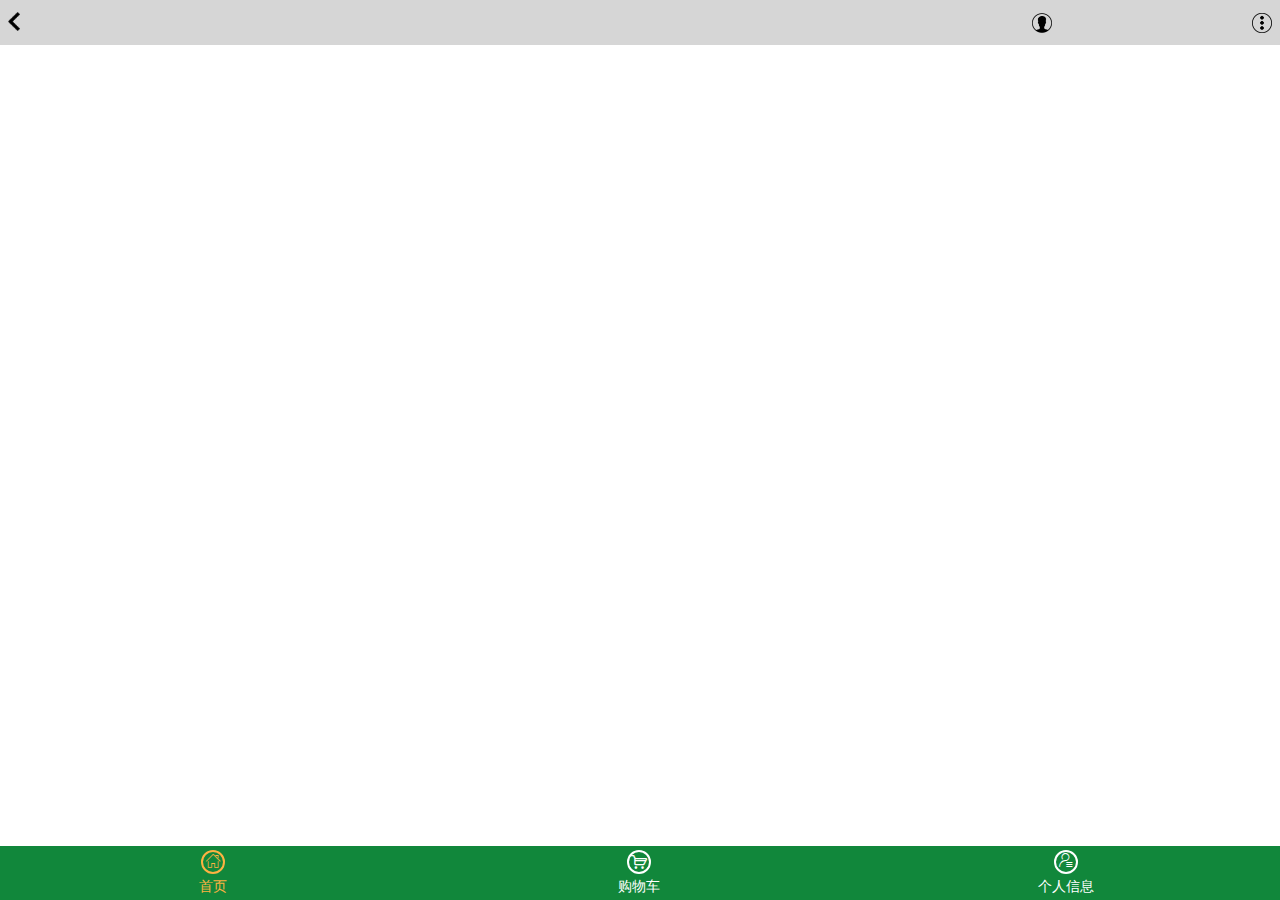
<file: activity.html>
<!DOCTYPE html>
<html>
<head>
    <meta charset="utf-8">
    <meta name="viewport" content="initial-scale=1.0, maximum-scale=1.0, user-scalable=no" />
    <title>最新活动</title>
	<meta name="Description" content="最新活动"/>
	<meta name="Keywords" content="最新活动"/>
	<link rel="stylesheet" type="text/css" href="css/style.css"/>
	<link rel="stylesheet" type="text/css" href="font/iconfont.css"/>
    <script type="text/javascript">
    	
   		document.addEventListener('plusready', function(){
   			//console.log("所有plus api都应该在此事件发生后调用，否则会出现plus is undefined。"
   		});
   		
    </script>
</head>
<body>
	<header>
		<div class="top clearfix">
			<div class="left back">
				<a href="index.html">
					<img src="img/disclosure arrow.png"/>
				</a>
			</div>
			<div class='name'>最新活动</div>
			<div class="right">
				<a href="login.html" class="person">
					<img src="img/登录.png"/>
				</a>
				<a href="" class="share">
					<img src="img/分享.png"/>
				</a>
			</div>
		</div>
	</header>
	<section>
		<div class="content tital-shop">
			<ul class='clearfix'>
				<li>
					<div class="shop-img">
						<a href="">
							<img src="img/shop.png"/>
						</a>
					</div>
					<div class="line1">
						<img src="img/line.png"/>
					</div>
					<div class="line2">
						<img src="img/line-1.png"/>
					</div>
					<div class="price">¥3</div>
					<div class="shop-name">
						血橙橙汁饮品 450ml/瓶
					</div>
					<div class="shop-ad shop-date">活动日期：6.8-6.10</div>
				</li>
				<li>
					<div class="shop-img">
						<a href="">
							<img src="img/shop.png"/>
						</a>
					</div>
					<div class="line1">
						<img src="img/line.png"/>
					</div>
					<div class="line2">
						<img src="img/line-1.png"/>
					</div>
					<div class="price">¥3</div>
					<div class="shop-name">
						血橙橙汁饮品 450ml/瓶
					</div>
					<div class="shop-ad shop-date">活动日期：6.8-6.10 </div>
				</li>
				<li>
					<div class="shop-img">
						<a href="">
							<img src="img/shop.png"/>
						</a>
					</div>
					<div class="line1">
						<img src="img/line.png"/>
					</div>
					<div class="line2">
						<img src="img/line-1.png"/>
					</div>
					<div class="price">¥3</div>
					<div class="shop-name">
						血橙橙汁饮品 450ml/瓶
					</div>
					<div class="shop-ad shop-date">活动日期：6.8-6.10 </div>
				</li>
				<li>
					<div class="shop-img">
						<a href="">
							<img src="img/shop.png"/>
						</a>
					</div>
					<div class="line1">
						<img src="img/line.png"/>
					</div>
					<div class="line2">
						<img src="img/line-1.png"/>
					</div>
					<div class="price">¥3</div>
					<div class="shop-name">
						血橙橙汁饮品 450ml/瓶
					</div>
					<div class="shop-ad shop-date">活动日期：6.8-6.10 </div>
				</li>
				<li>
					<div class="shop-img">
						<a href="">
							<img src="img/shop.png"/>
						</a>
					</div>
					<div class="line1">
						<img src="img/line.png"/>
					</div>
					<div class="line2">
						<img src="img/line-1.png"/>
					</div>
					<div class="price">¥3</div>
					<div class="shop-name">
						血橙橙汁饮品 450ml/瓶
					</div>
					<div class="shop-ad shop-date">活动日期：6.8-6.10 </div>
				</li>
				<li>
					<div class="shop-img">
						<a href="">
							<img src="img/shop.png"/>
						</a>
					</div>
					<div class="line1">
						<img src="img/line.png"/>
					</div>
					<div class="line2">
						<img src="img/line-1.png"/>
					</div>
					<div class="price">¥3</div>
					<div class="shop-name">
						血橙橙汁饮品 450ml/瓶
					</div>
					<div class="shop-ad shop-date">活动日期：6.8-6.10 </div>
				</li>
			</ul>
		</div>
	</section>
	<footer>
		<ul class="clearfix">
			<li class="active">
				<a href="index.html">
					<div class='icon-box'>
						<i class="iconfont icon-shouye_shouye"></i>
					</div>
					<p>首页</p>
				</a>
			</li>
			<li>
				<a href="">
					<div class="icon-box">
						<i class="iconfont icon-ShoppingCart"></i>
					</div>
					<p>购物车</p>
				</a>
			</li>
			<li>
				<a href="person.html">
					<div class="icon-box">
						<i class="iconfont icon-gerenxinxi"></i>
					</div>
					<p>个人信息</p>
				</a>
			</li>
		</ul>
		
	</footer>
	<script src="js/jquery-3.1.0.js" type="text/javascript"></script>
	<script src="js/base.js" type="text/javascript"></script>
</body>
</html>
</file>
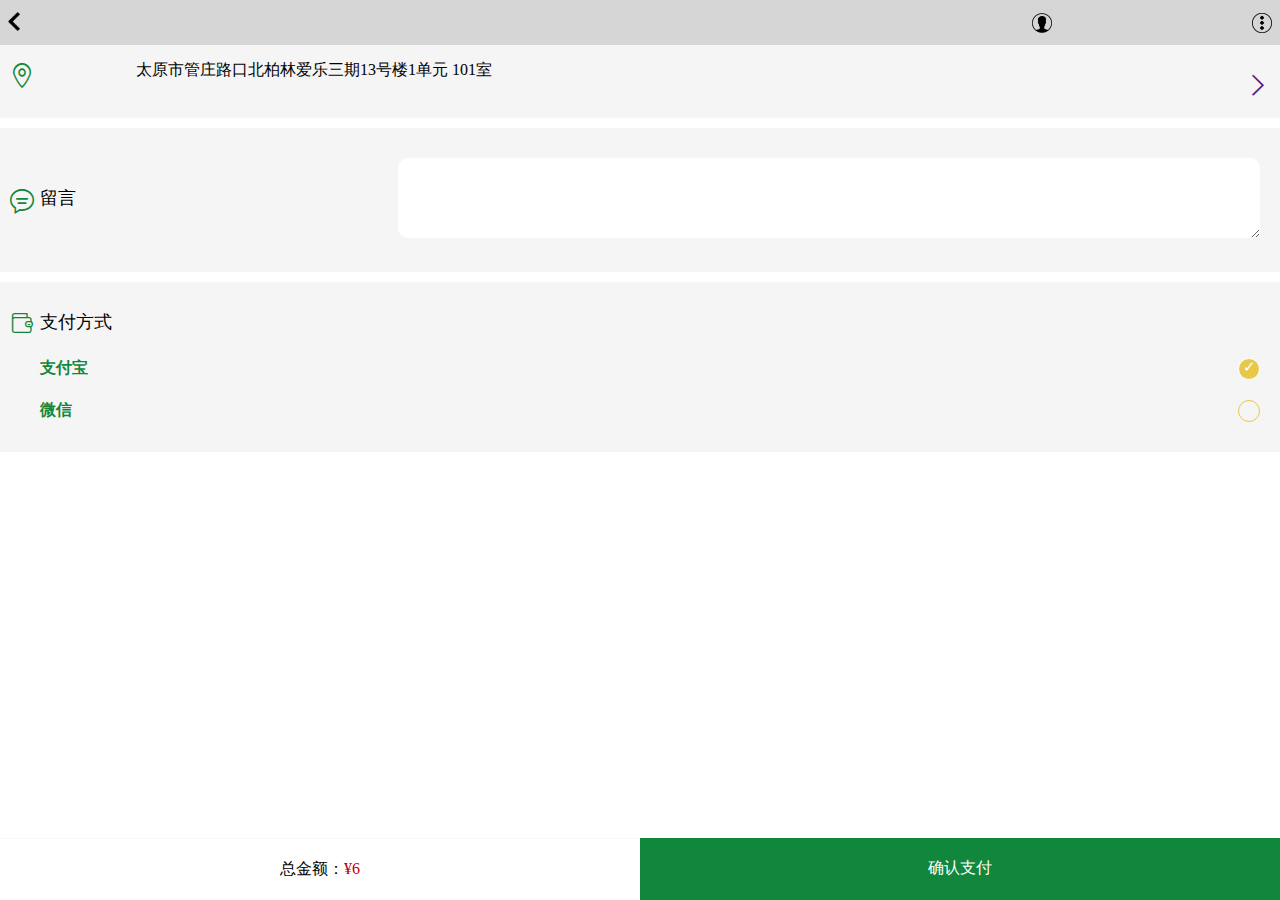
<file: confirm-shop.html>
<!DOCTYPE html>
<html>
	<head>
		<meta charset="UTF-8">
		<title>购物车</title>
		<meta name="Description" content="购物车"/>
		<meta name="Keywords" content="购物车"/>
		<meta name="viewport" content="width=device-width,initial-scale=1,minimum-scale=1,maximum-scale=1,user-scalable=no" />
		<link rel="stylesheet" type="text/css" href="css/style.css"/>
		<link rel="stylesheet" type="text/css" href="font/iconfont.css"/>
		<link rel="stylesheet" type="text/css" href="css/card.css"/>
	    <script type="text/javascript">
	    	
	   		document.addEventListener('plusready', function(){
	   			//console.log("所有plus api都应该在此事件发生后调用，否则会出现plus is undefined。"
	   		});
	   		
	    </script>
	</head>
	<body>
		<header>
			<div class="top clearfix">
				<div class="left back">
					<a href="shop-card-num.html">
						<img src="img/disclosure arrow.png"/>
					</a>
				</div>
				<div class='name'>确认订单</div>
				<div class="right">
					<a href="login.html" class="person">
						<img src="img/登录.png"/>
					</a>
					<a href="" class="share">
						<img src="img/分享.png"/>
					</a>
				</div>
			</div>
		</header>
		<section>
			<div class="confirm-box">
				<ul>
					<li class="confirm-list clearfix">
						<div class="icon-tip">
							<i class="iconfont icon-dingwei"></i>
						</div>
						<div class="address">
							太原市管庄路口北柏林爱乐三期13号楼1单元 101室
						</div>
						<div class="line-to">
							<a href="">
								<i class="iconfont icon-jiantou"></i>
							</a>
						</div>
					</li>
					<li class="confirm-list clearfix">
						<div class="icon-chat">
							<i class="iconfont icon-chat51"></i>
							<h5>留言</h5>
						</div>
						<div class="chat-box">
							<textarea name="chat" rows="2" cols="30"></textarea>
						</div>
					</li>
					<li class="confirm-list">
						<div class="icon-chat pay-list clearfix">
							<i class="iconfont icon-zhifufangshi"></i>
							<h5>支付方式</h5>
						</div>
						<ul class="pay-way">
							<li class="clearfix">
								<h5>支付宝</h5>
								<div class="pay">
									<input type="radio" value="" checked="checked" id="radiusInput1" />
									<label for="radiusInput1"></label>
								</div>
							</li>
							<li class="clearfix">
								<h5>微信</h5>
								<div class="pay">
									<input type="radio" value="" id="radiusInput2" />
									<label for="radiusInput2"></label>
								</div>
							</li>
						</ul>
					</li>
				</ul>
			</div>
		</section>
		<footer>
			<ul class="clearfix confirm-pay">
				<li>总金额：<span>¥6</span></li>
				<li><a href="pay-success.html">确认支付</a></li>
			</ul>
		</footer>
	</body>
</html>
</file>
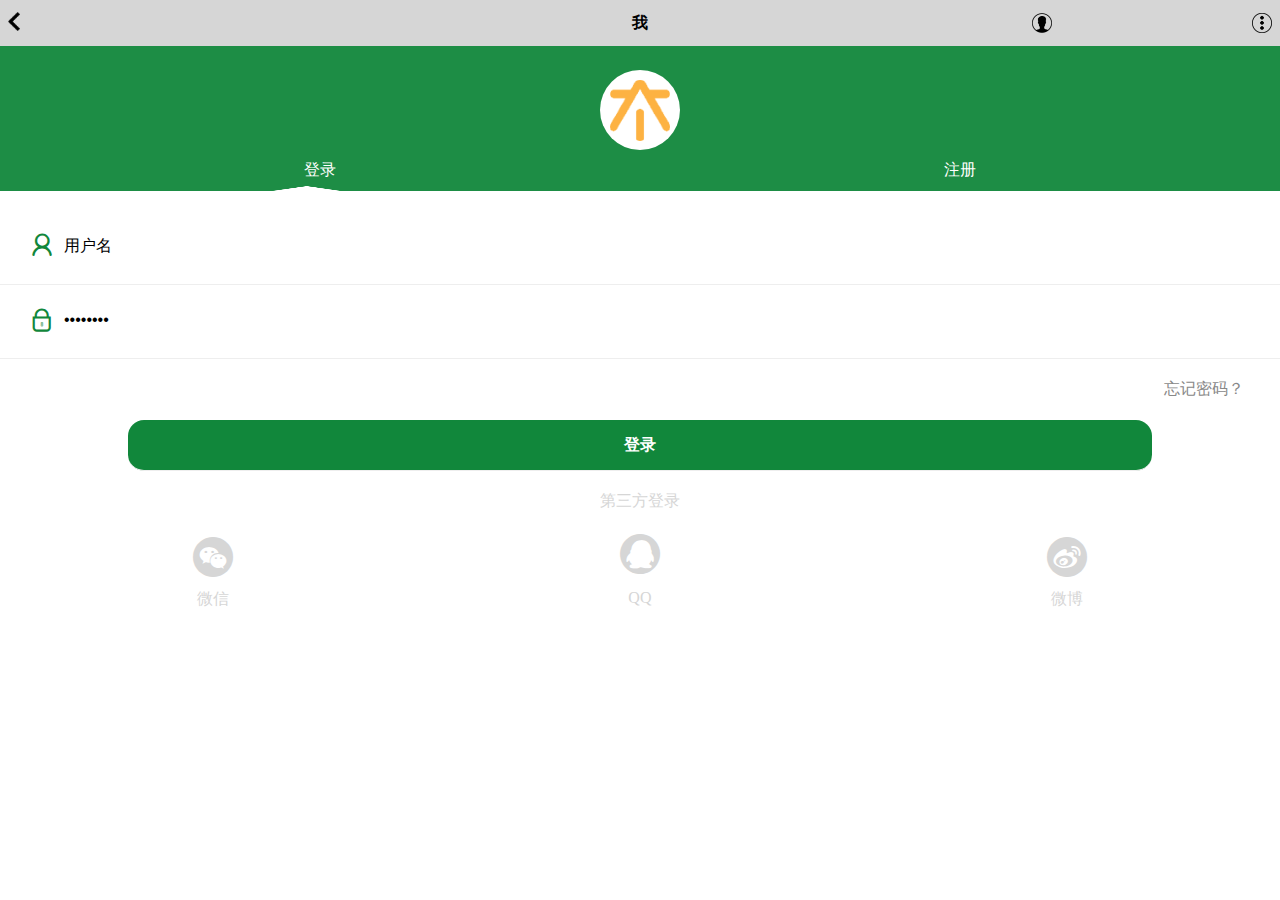
<file: login.html>
<!DOCTYPE html>
<html>

	<head>
		<meta charset="UTF-8">
		<title>登录</title>
		<meta name="Description" content="登录" />
		<meta name="Keywords" content="登录" />
		<meta name="viewport" content="width=device-width,initial-scale=1,minimum-scale=1,maximum-scale=1,user-scalable=no" />
		<link rel="stylesheet" type="text/css" href="css/style.css" />
		<link rel="stylesheet" type="text/css" href="css/sign.css" />
		<link rel="stylesheet" type="text/css" href="css/login.css" />
		<link rel="stylesheet" type="text/css" href="font/iconfont.css" />
		<script type="text/javascript">
			document.addEventListener('plusready', function() {
				//console.log("所有plus api都应该在此事件发生后调用，否则会出现plus is undefined。"
			});
		</script>
	</head>

	<body>
		<header>
			<div class="top clearfix">
				<div class="left back">
					<a href="index.html">
						<img src="img/disclosure arrow.png" />
					</a>
				</div>
				<div class='names'>我</div>
				<div class="right">
					<a href="login.html" class="person">
						<img src="img/登录.png" />
					</a>
					<a href="" class="share">
						<img src="img/分享.png" />
					</a>
				</div>
			</div>
		</header>
		<section>
			<div class="login-box">
				<div class="content-container">
					<div class='logo-box'>
						<img src="img/logo.png" />
					</div>
					<ul class="list clearfix">
						<li>
							<a href="login.html">登录</a>
						</li>
						<li>
							<a href="sign.html">注册</a>
						</li>
					</ul>
				</div>
				<div>
					<form action="">
						<div class="clearfix form-list">
							<label>
							<i class="iconfont icon-yonghuming"></i>
						</label>
							<input type="text" value="用户名" placeholder="用户名">
						</div>
						<div class="clearfix form-list">
							<label>
							<i class="iconfont icon-Secret"></i>
						</label>
							<input type="password" value="password" placeholder="password">
						</div>
						<p class="alt-pass">
							<a href="">忘记密码？</a>
						</p>
						<div class="sign-button">
							<a href="index.html">登录</a>
						</div>
						<p class="third">第三方登录</p>
						<ul class="third-list clearfix">
							<li>
								<a href="">
									<i class="iconfont icon-weixin"></i>
									<p>微信</p>
								</a>
							</li>
							<li>
								<a href="">
									<i class="iconfont icon-qq-dis"></i>
									<p>QQ</p>
								</a>
							</li>
							<li>
								<a href="">
									<i class="iconfont icon-weibo"></i>
									<p>微博</p>
								</a>
							</li>
						</ul>
					</form>
				</div>
			</div>
		</section>
	</body>

</html>
</file>
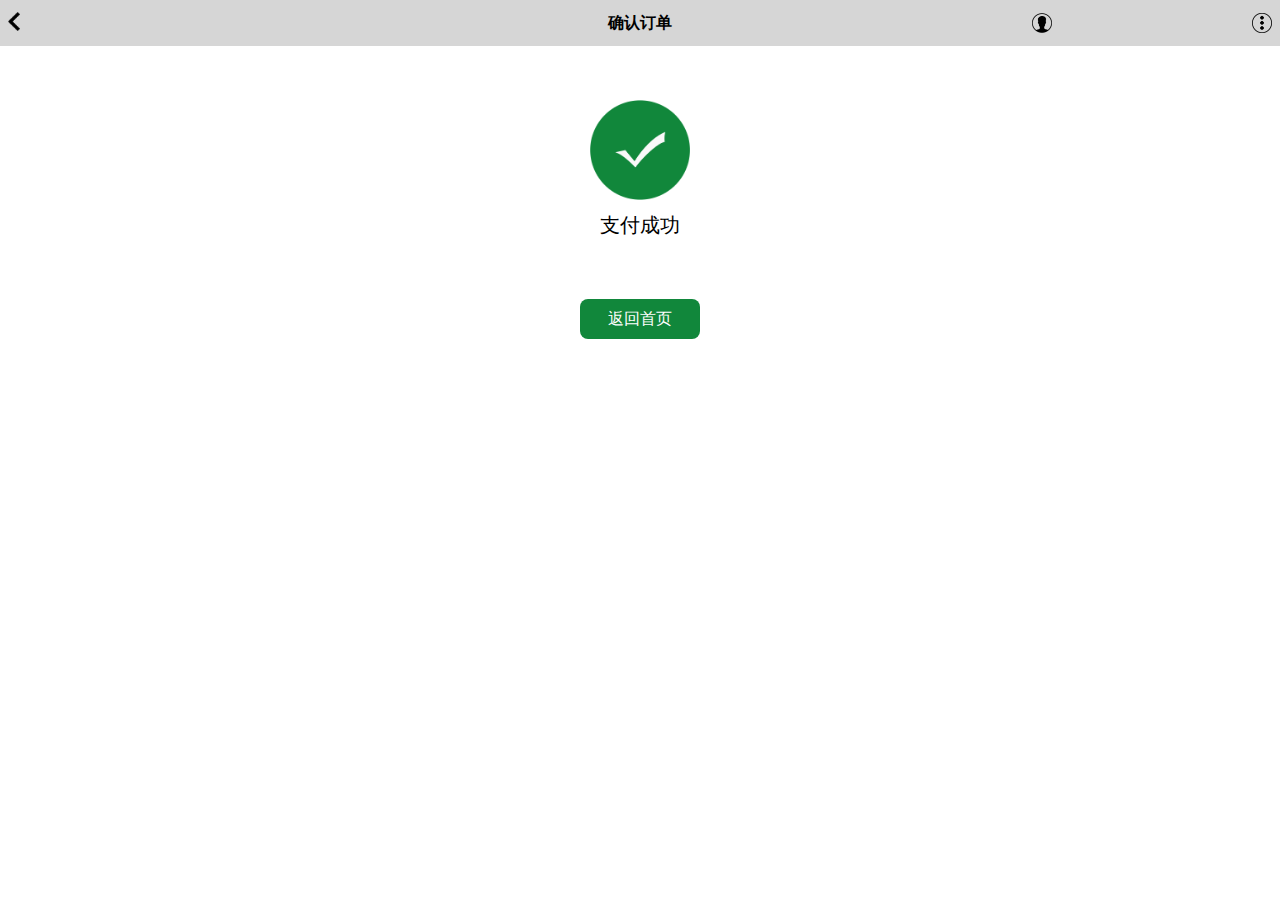
<file: pay-success.html>
<!DOCTYPE html>
<html>
	<head>
		<meta charset="UTF-8">
		<title>购物车</title>
		<meta name="Description" content="购物车"/>
		<meta name="Keywords" content="购物车"/>
		<meta name="viewport" content="width=device-width,initial-scale=1,minimum-scale=1,maximum-scale=1,user-scalable=no" />
		<link rel="stylesheet" type="text/css" href="css/style.css"/>
		<link rel="stylesheet" type="text/css" href="font/iconfont.css"/>
		<link rel="stylesheet" type="text/css" href="css/card.css"/>
	    <script type="text/javascript">
	    	
	   		document.addEventListener('plusready', function(){
	   			//console.log("所有plus api都应该在此事件发生后调用，否则会出现plus is undefined。"
	   		});
	   		
	    </script>
	</head>
	<body>
		<header>
			<div class="top clearfix">
				<div class="left back">
					<a href="confirm-shop.html">
						<img src="img/disclosure arrow.png"/>
					</a>
				</div>
				<div class='names'>确认订单</div>
				<div class="right">
					<a href="login.html" class="person">
						<img src="img/登录.png"/>
					</a>
					<a href="" class="share">
						<img src="img/分享.png"/>
					</a>
				</div>
			</div>
		</header>
		<section>
			<div class="pay-success">
				<div class="success">
					<img src="img/pay.png"/>
					<p>支付成功</p>
				</div>
				<div class="return-back">
					<a href="index.html">
						返回首页
					</a>
				</div>
			</div>
			
		</section>
	</body>
</html>
</file>
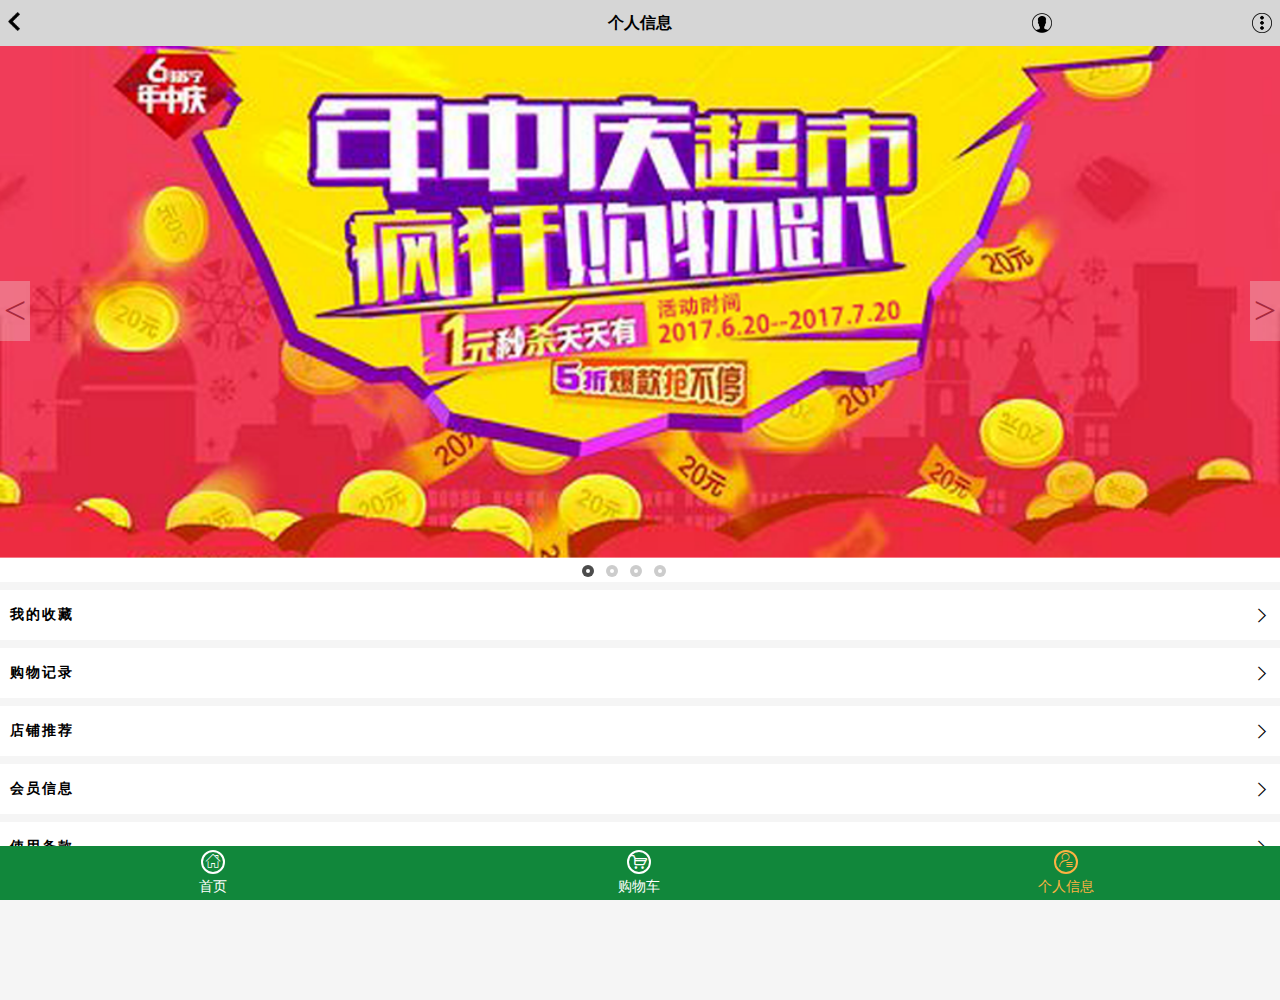
<file: person.html>
<!DOCTYPE html>
<html>

	<head>
		<meta charset="utf-8">
		<meta name="viewport" content="initial-scale=1.0, maximum-scale=1.0, user-scalable=no" />
		<title>个人信息</title>
		<meta name="Description" content="个人信息" />
		<meta name="Keywords" content="个人信息" />
		<link rel="stylesheet" type="text/css" href="css/style.css" />
		<link rel="stylesheet" type="text/css" href="font/iconfont.css" />
		<link rel="stylesheet" type="text/css" href="css/person.css" />
		<script type="text/javascript">
			document.addEventListener('plusready', function() {
				//console.log("所有plus api都应该在此事件发生后调用，否则会出现plus is undefined。"
			});
		</script>
	</head>

	<body>
		<header>
			<div class="top clearfix">
				<div class="left back">
					<a href="index.html">
						<img src="img/disclosure arrow.png" />
					</a>
				</div>
				<div class='names'>个人信息</div>
				<div class="right">
					<a href="login.html" class="person">
						<img src="img/登录.png" />
					</a>
					<a href="" class="share">
						<img src="img/分享.png" />
					</a>
				</div>
			</div>
		</header>
		<section>
			<div class="content-bar">
				<div class="box">
					<ul class="banner-box clearfix">
						<li>
							<img src="img/banner.png" />
						</li>
						<li>
							<img src="img/banner.png" />
						</li>
						<li>
							<img src="img/banner.png" />
						</li>
						<li>
							<img src="img/banner.png" />
						</li>
					</ul>
					<div class="btn-l" href="">&lt;</div>
					<div class="btn-r" href="">&gt;</div>
					<div class="btn-box">
						<ul class="bot-box clearfix"></ul>
					</div>
				</div>
				<ul class="person-list">
					<li class="clearfix">
						<h4>我的收藏</h4>
						<i class="iconfont icon-jiantou"></i>
					</li>
					<li class="clearfix">
						<h4>购物记录</h4>
						<i class="iconfont icon-jiantou"></i>
					</li>
					<li class="clearfix">
						<h4>店铺推荐</h4>
						<i class="iconfont icon-jiantou"></i>
					</li>
					<li class="clearfix">
						<h4>会员信息</h4>
						<i class="iconfont icon-jiantou"></i>
					</li>
					<li class="clearfix">
						<h4>使用条款</h4>
						<i class="iconfont icon-jiantou"></i>
					</li>
				</ul>
			</div>
			</div>
		</section>
		<footer>
			<ul class="clearfix">
				<li>
					<a href="index.html">
						<div class='icon-box'>
							<i class="iconfont icon-shouye_shouye"></i>
						</div>
						<p>首页</p>
					</a>
				</li>
				<li>
					<a href="shop-card-num.html">
						<div class="icon-box">
							<i class="iconfont icon-ShoppingCart"></i>
						</div>
						<p>购物车</p>
					</a>
				</li>
				<li class="active">
					<a href="">
						<div class="icon-box">
							<i class="iconfont icon-gerenxinxi"></i>
						</div>
						<p>个人信息</p>
					</a>
				</li>
			</ul>

		</footer>
		<script src="js/jquery-3.1.0.js" type="text/javascript"></script>
		<script src="js/base.js" type="text/javascript"></script>
	</body>

</html>
</file>
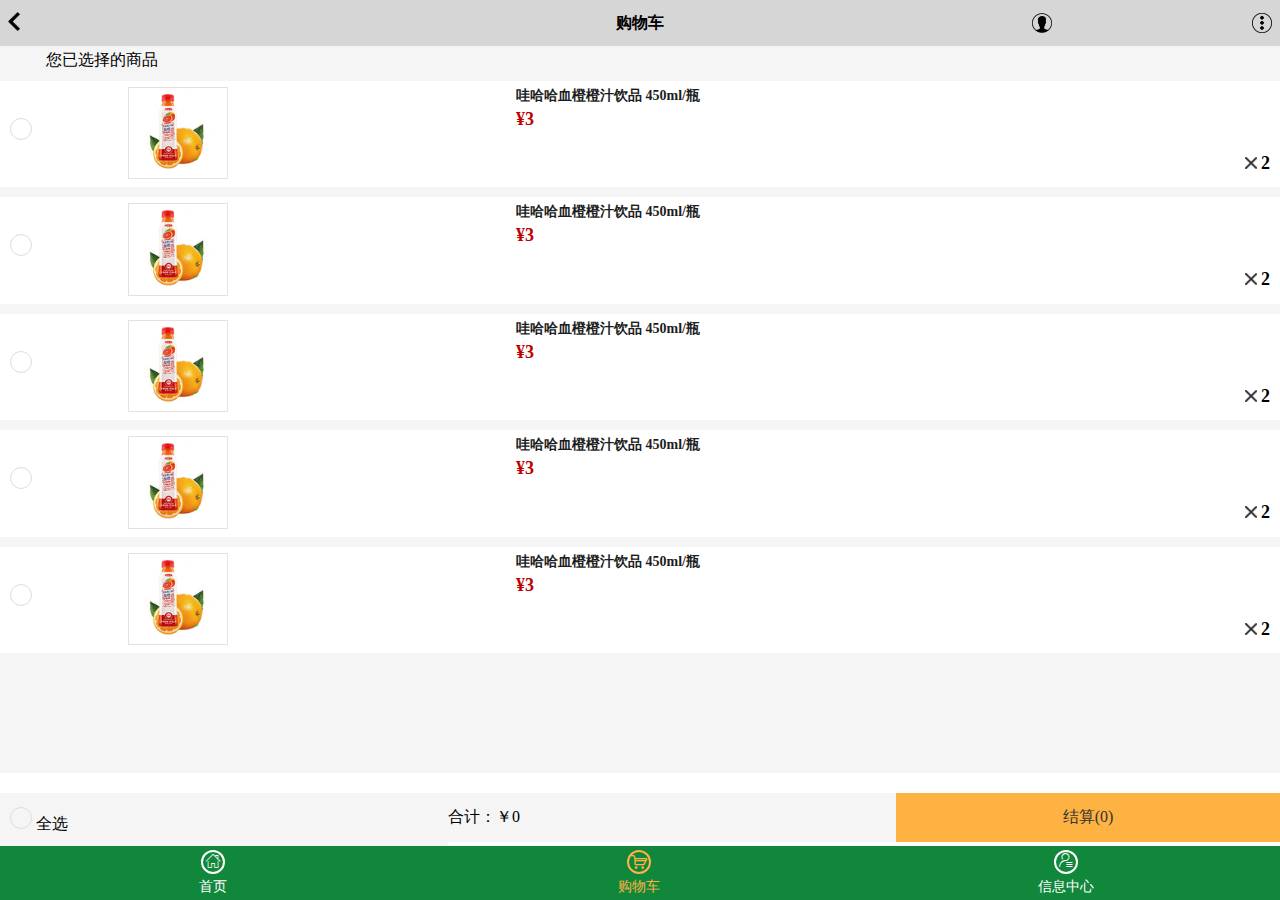
<file: shop-card-num.html>
<!DOCTYPE html>
<html>

	<head>
		<meta charset="UTF-8">
		<title>购物车</title>
		<meta name="Description" content="购物车" />
		<meta name="Keywords" content="购物车" />
		<meta name="viewport" content="width=device-width,initial-scale=1,minimum-scale=1,maximum-scale=1,user-scalable=no" />
		<link rel="stylesheet" type="text/css" href="css/style.css" />
		<link rel="stylesheet" type="text/css" href="font/iconfont.css" />
		<link rel="stylesheet" type="text/css" href="css/card.css" />
		<script type="text/javascript">
			document.addEventListener('plusready', function() {
				//console.log("所有plus api都应该在此事件发生后调用，否则会出现plus is undefined。"
			});
		</script>
	</head>

	<body>
		<header>
			<div class="top clearfix">
				<div class="left back">
					<a href="index.html">
						<img src="img/disclosure arrow.png" />
					</a>
				</div>
				<div class='names'>购物车</div>
				<div class="right">
					<a href="login.html" class="person">
						<img src="img/登录.png" />
					</a>
					<a href="" class="share">
						<img src="img/分享.png" />
					</a>
				</div>
			</div>
		</header>
		<section>
			<div class="card-bar">
				<div class="title">您已选择的商品</div>
				<ul>
					<li class="shop-detail clearfix">
						<div class="check-box">
							<input type="checkbox" id="checkboxFourInput1" />
							<label for="checkboxFourInput1"></label>
						</div>
						<div class="card-img">
							<a href="">
								<img src="img/timg.png">
							</a>
						</div>
						<dl class="active">
							<dt>
							哇哈哈血橙橙汁饮品 450ml/瓶
						</dt>
							<dd class="price">
								¥<span>3</span>
							</dd>
							<dd class="count">
								<img src="img/关闭.png" />
								<span>2</span>
							</dd>
						</dl>
						<!--
                    	作者：offline
                    	时间：2017-06-16
                    	描述：右滑出现的
                    -->
						<div class="num-controls">
							<ul class="num-control">
								<li class="add">+</li>
								<li class="min">-</li>
							</ul>
							<div class="del">删除</div>
						</div>
					</li>
					<li class="shop-detail clearfix">
						<div class="check-box">
							<input type="checkbox" id="checkboxFourInput2" />
							<label for="checkboxFourInput2"></label>
						</div>
						<div class="card-img">
							<a href="">
								<img src="img/timg.png">
							</a>
						</div>
						<dl>
							<dt>
							哇哈哈血橙橙汁饮品 450ml/瓶
						</dt>
							<dd class="price">
								¥<span>3</span>
							</dd>
							<dd class="count">
								<img src="img/关闭.png" />
								<span>2</span>
							</dd>
						</dl>
						<!--
                    	作者：offline
                    	时间：2017-06-16
                    	描述：右滑出现的
                    -->
						<div class="num-controls">
							<ul class="num-control">
								<li class="add">+</li>
								<li class="min">-</li>
							</ul>
							<div class="del">删除</div>
						</div>
					</li>
					<li class="shop-detail clearfix">
						<div class="check-box">
							<input type="checkbox" id="checkboxFourInput3" />
							<label for="checkboxFourInput3"></label>
						</div>
						<div class="card-img">
							<a href="">
								<img src="img/timg.png">
							</a>
						</div>
						<dl>
							<dt>
							哇哈哈血橙橙汁饮品 450ml/瓶
						</dt>
							<dd class="price">
								¥<span>3</span>
							</dd>
							<dd class="count">
								<img src="img/关闭.png" />
								<span>2</span>
							</dd>
						</dl>
						<!--
                    	作者：offline
                    	时间：2017-06-16
                    	描述：右滑出现的
                    -->
						<div class="num-controls">
							<ul class="num-control">
								<li class="add">+</li>
								<li class="min">-</li>
							</ul>
							<div class="del">删除</div>
						</div>
					</li>
					<li class="shop-detail clearfix">
						<div class="check-box">
							<input type="checkbox" id="checkboxFourInput4" />
							<label for="checkboxFourInput4"></label>
						</div>
						<div class="card-img">
							<a href="">
								<img src="img/timg.png">
							</a>
						</div>
						<dl>
							<dt>
							哇哈哈血橙橙汁饮品 450ml/瓶
						</dt>
							<dd class="price">
								¥<span>3</span>
							</dd>
							<dd class="count">
								<img src="img/关闭.png" />
								<span>2</span>
							</dd>
						</dl>
						<!--
                    	作者：offline
                    	时间：2017-06-16
                    	描述：右滑出现的
                    -->
						<div class="num-controls">
							<ul class="num-control">
								<li class="add">+</li>
								<li class="min">-</li>
							</ul>
							<div class="del">删除</div>
						</div>
					</li>
					<li class="shop-detail clearfix">
						<div class="check-box">
							<input type="checkbox" id="checkboxFourInput5" />
							<label for="checkboxFourInput5"></label>
						</div>
						<div class="card-img">
							<a href="">
								<img src="img/timg.png">
							</a>
						</div>
						<dl>
							<dt>
							哇哈哈血橙橙汁饮品 450ml/瓶
						</dt>
							<dd class="price">
								¥<span>3</span>
							</dd>
							<dd class="count">
								<img src="img/关闭.png" />
								<span>2</span>
							</dd>
						</dl>
						<!--
                    	作者：offline
                    	时间：2017-06-16
                    	描述：右滑出现的
                    -->
						<div class="num-controls">
							<ul class="num-control">
								<li class="add">+</li>
								<li class="min">-</li>
							</ul>
							<div class="del">删除</div>
						</div>
					</li>
				</ul>
			</div>
			<div class="total clearfix">
				<div class="check-boxs">
					<input type="checkbox" id="checkboxFourInput6" />
					<label for="checkboxFourInput6" class="all">&nbsp;全选</label>
				</div>
				<div class="total-price">合计：<span>¥6</span></div>
				<div class="total-num">
					<a href="confirm-shop.html">结算(<span>2</span>)</a>
				</div>
			</div>
		</section>
		<footer>
			<ul class="clearfix">
				<li>
					<a href="index.html">
						<div class='icon-box'>
							<i class="iconfont icon-shouye_shouye"></i>
						</div>
						<p>首页</p>
					</a>
				</li>
				<li class="active">
					<a href="shop-card-num.html">
						<div class="icon-box">
							<i class="iconfont icon-ShoppingCart"></i>
						</div>
						<p>购物车</p>
					</a>
				</li>
				<li>
					<a href="person.html">
						<div class="icon-box">
							<i class="iconfont icon-gerenxinxi"></i>
						</div>
						<p>信息中心</p>
					</a>
				</li>
			</ul>

		</footer>
		<script src="js/jquery-3.1.0.js" type="text/javascript"></script>
		<!-- <script src="js/index.js" type="text/javascript"></script> -->
		<script>
			$(".total-num").find("span").html($(".card-bar").find("label.on").length);
			function total(){
				var str = 0;
				$(".card-bar").find("label.on").parents("li").each(function(i,v){
					if($(v).find(".price").html()){
						str += $(v).find(".price span").html()*$(v).find(".count span").html();
					}
				});
				// if($(".card-bar").find("label.on").parents("li").find(".price").html()){
				// 	str = $(".card-bar").find("label.on").parents("li").find(".price span").html()*$(".card-bar").find("label.on").parents("li").find(".count span").html();
				// }
				// console.log(str);
				$(".total-price").find("span").html('￥'+str);
			};
			total();

			// $(".total .all").on("click",function(){
			// 	if($(this).siblings("input[type='checkbox']").is(':checked')){
			// 		$(".card-bar ul li").each(function(i,v){
			// 			$(v).find("input[type='checkbox']").removeAttr("checked");
			// 		});
			// 	}else{
			// 		$(".card-bar ul li").each(function(i,v){
			// 			$(v).find("input[type='checkbox']").attr("checked","true");
			// 		});
			// 	}
			// 	$(".total-num").find("span").html($(".card-bar").find("label.on").length);

			// });

			$(".check-box input").on("click",function(){
				$(this).attr("checked", true).siblings("label").toggleClass("on");
				$(".total-num").find("span").html($(".card-bar").find("label.on").length);
				total();
			})

				// 全选
				var flag = false;
				$(".total .all").click(function () {
					// console.log($(this).siblings("input[type='checkbox']").attr("checked"));

					// console.log(flag);

					if(!flag){
						$(".card-bar ul li").find("input[type='checkbox']").each(function () {
							$(this).attr("checked", true).siblings("label").addClass("on");
							// $(this).next().css({ "background-color": "#3366cc", "color": "#ffffff" });

						});
						flag = true;
						// GetCount();

					}else{
						$(".card-bar ul li").find("input[type='checkbox']").each(function () {
							// if ($(this).attr("checked")) {
								$(this).attr("checked", false).siblings("label").removeClass("on");
								//$(this).next().css({ "background-color": "#ffffff", "color": "#000000" });
							// } else {
								// $(this).attr("checked", true).siblings("label").addClass("on");
								//$(this).next().css({ "background-color": "#3366cc", "color": "#000000" });
							// }
						});
						flag = false;
						// GetCount();

			   		}
			   		$(".total-num").find("span").html($(".card-bar").find("label.on").length);
			   		total();

				});
				$(".shop-detail dl").on("touchmove",function(e){
					e.preventDefault();
					$(this).parents(".shop-detail").addClass('active');					
				});
				var num = 1;
				$(".shop-detail").find('.num-controls .add').on("click",function(){
					num ++;
					$(this).parents(".shop-detail").find('.count span').html(num);
					total();
				});
				$(".shop-detail").find('.num-controls .min').on("click",function(){
					num --;
					if(num == 0)num = 1;
					$(this).parents(".shop-detail").find('.count span').html(num);
					total();
				});
				$(".shop-detail").find('.num-controls .del').on("click",function(){
					$(this).parents(".shop-detail").remove();
					$(".total-num").find("span").html($(".card-bar").find("label.on").length);
					total();
				});
		</script>
	</body>

</html>
</file>
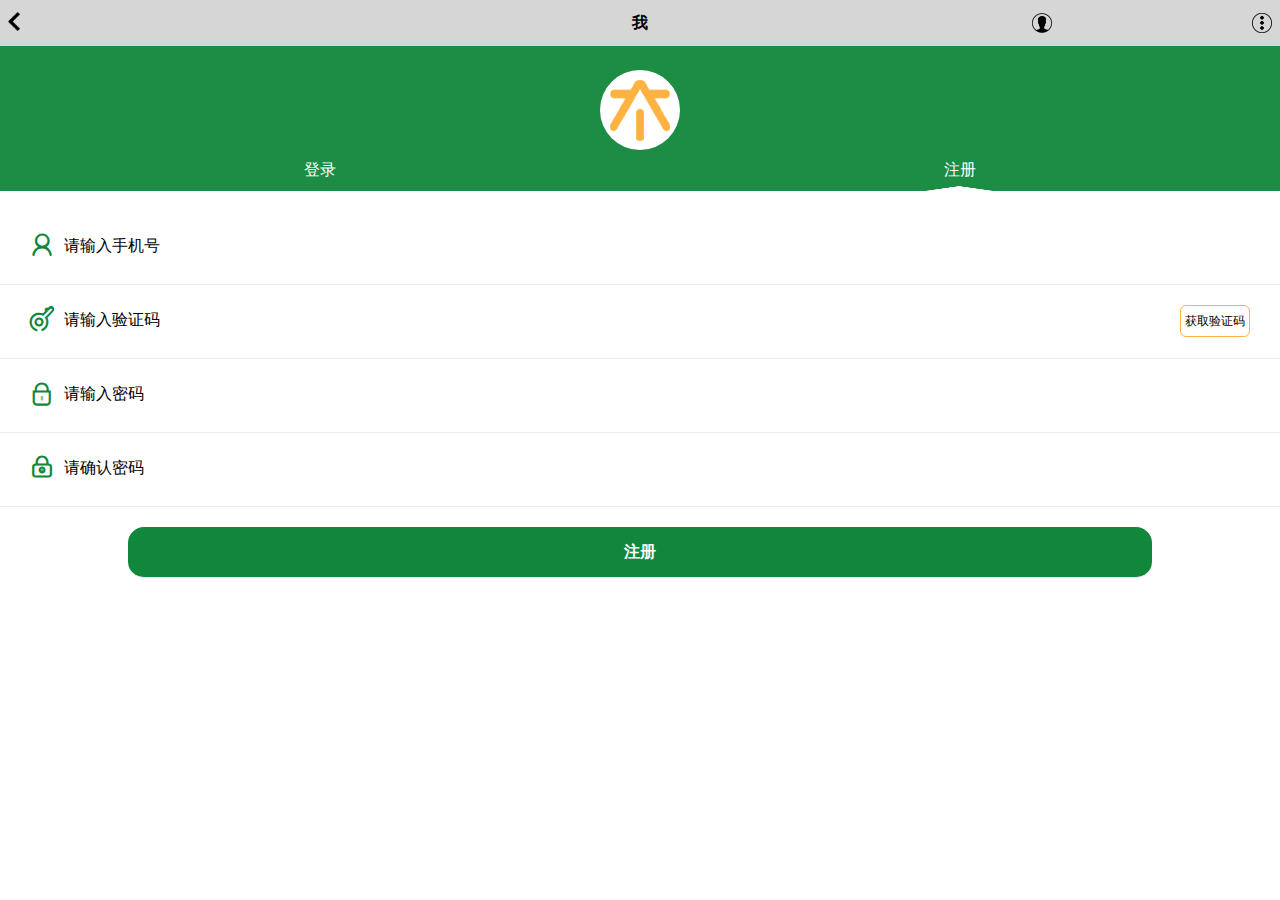
<file: sign.html>
<!DOCTYPE html>
<html>
	<head>
		<meta charset="UTF-8">
		<title>注册</title>
		<meta name="Description" content="注册"/>
		<meta name="Keywords" content="注册"/>
		<meta name="viewport" content="width=device-width,initial-scale=1,minimum-scale=1,maximum-scale=1,user-scalable=no" />
		<link rel="stylesheet" type="text/css" href="css/style.css"/>
		<link rel="stylesheet" type="text/css" href="css/sign.css"/>
		<link rel="stylesheet" type="text/css" href="font/iconfont.css"/>
	    <script type="text/javascript">
	    	
	   		document.addEventListener('plusready', function(){
	   			//console.log("所有plus api都应该在此事件发生后调用，否则会出现plus is undefined。"
	   		});
	   		
	    </script>
	</head>
	<body>
		<header>
			<div class="top clearfix">
				<div class="left back">
					<a href="index.html">
						<img src="img/disclosure arrow.png"/>
					</a>
				</div>
				<div class='names'>我</div>
				<div class="right">
					<a href="login.html" class="person">
						<img src="img/登录.png"/>
					</a>
					<a href="" class="share">
						<img src="img/分享.png"/>
					</a>
				</div>
			</div>
		</header>
		<section>
			<div class="sign-box">
			<div class="content-box">
				<div class='logo-box'>
					<img src="img/logo.png"/>
				</div>
				<ul class="list clearfix">
					<li><a href="login.html">登录</a></li>
					<li><a href="sign.html">注册</a></li>
				</ul>
			</div>
			<div>
				<form action="">
					<div class="clearfix form-list">
						<label>
							<i class="iconfont icon-yonghuming"></i>
						</label>
						<input type="text" value="请输入手机号">
					</div>
					
					<div class="clearfix form-list">
						<label>
							<i class="iconfont icon-yanzhengma"></i>
						</label>
						<input type="text" value="请输入验证码">
						<div class="achive">获取验证码</div>
					</div>
					<div class="clearfix form-list">
						<label>
							<i class="iconfont icon-Secret"></i>
						</label>
						<input type="text" value="请输入密码">
					</div>
					<div class="clearfix form-list">
						<label>
							<i class="iconfont icon-querenmima"></i>
						</label>
						<input type="text" value="请确认密码">
					</div>
					<div class="sign-button"><a href="login.html">注册</a></div>
				</form>
			</div>
			</div>
		</section>
	</body>
</html>
</file>
<file: css/style.css>
*{
	margin:0;
	padding:0;
	list-style:none;
	text-decoration:none;
	box-sizing:border-box;
}
body{
	font-family:"微软雅黑","adobe sto 黑体";
}
.clearfix{
	content:'';
	clear:both;
	overflow:hidden;
	display:block;
}
.clearfix:after{
	zoom:1;
}
header{
	position:fixed;
	top:0;
	left:0;
	padding:8px 0;
	width:100%;
	background:#d6d6d6;
	z-index:99;
}
header .top{
	width:100%;
}
.back,.name,.right,.names{
	float:left;
	display:inline-block;
}
.back{
	width:20%;
}
.back img{
	display:inline-block;
	margin:4px 0 0 8px;
	width:12px;
	height:auto;
}

.name{
	display:none;
	width:60%;
	font-weight:700;
	text-align:center;
	line-height:30px;
}
.names{
	width:60%;
	font-weight:700;
	text-align:center;
	line-height:30px;
}
.name.active{
	display:block;
}
.right{
	float:right;
	width:20%;
}
.right a{
	float:right;
	margin-right:8px;
}
.right .person{
	float:left;
	margin-left:4px;
}
.right .share{
	float:right;
}
.right img{
	text-align:right;
	display:inline-block;
	margin:5px 0 0 4px;
	width:20px;
}
/*section{
	padding:40px 0 60px 0;
	background:#f5f5f5;

}*/
.content.shadow:after { content: ''; width: 100%; height: 100%; background: rgba(0,0,0,0.2); position: absolute; left: 0; top: 0; right: 0; }
.section-container{
	padding:40px 0 60px 0;
    background:#f5f5f5;
}
section .content{
	display:none;
}
.content.active{
	display:block;
}
.content ul{
	padding:10px;
}
.content ul li{
	position:relative;
	float:left;
	width:50%;
	/*border:1px solid #d3d3d3;*/
	border-top-right-radius:18px ;
	-moz-border-radius-topright: 18px;
	padding:8px;
}
.content ul li .shop-img img{
	width:100%;
	height:auto;
	display:block;
}
.content ul li .price{
	position:absolute;
	right:15px;
	bottom:30px;
	width:40px;
	height:40px;
	background:#ffecd0;
	border-radius:50%;
	border:6px solid #fdb242;
	color:#bf0000;
	line-height:30px;
	text-align:center;
}
.content ul li .shop-name{
	font-size:14px;
}
.content ul li .shop-ad{
	position:absolute;
	top:10px;
	left:16px;
	font-size:14px;
	font-weight:700;
}
.line1{
	position:absolute;
	left:26px;
	bottom:36px;
}
.line2{
	position:absolute;
	right:28px;
	bottom:50px;
}
.line1 img{

	width:70%;
	height:auto;
}
.line2 img{
	width:8px;
	height:auto;
}
.shop-name{
	width:100%;
	position:absolute;
	left:16px;
	bottom:12px;
	font-family:"微软雅黑","黑体";

}
footer{
	display:block;
	width:100%;
	position:fixed;
	bottom:0;
	left:0;
	z-index:99;
	background:#11873b;
}
footer ul{
	width:100%;
}
footer ul li{
	text-align:center;
	float:left;
	width:33.3%;
}
footer ul li a{
	color:#fff;
}
footer ul li div{
	margin:4px auto 4px auto;
	width:24px;
	height:24px;
	border-radius:50%;
	border:2px solid #fff;
	line-height:20px;
	text-align:center;
}
footer ul li div .iconfont{
	font-size:20px;
	color:#fff;
}
footer ul li p{
	margin-bottom:4px;
	width:100%;
	text-align:center;
	font-size:14px;

}
footer ul li.active div{
	border:2px solid #fdb242;
}
footer ul li.active div i{
	color:#fdb242;
}
footer ul li.active p{
	color:#FDB242;
}
aside{
	position:fixed;
	right:0;
	top:50%;
	margin-top:-176px;
}
aside .aside-box { height: 359px; }
aside .aside-btn{
	display:none;
}
aside .arrow{
	width:40px;
	height:80px;
	border-radius:50% 50%;
	position:absolute;
	top:50%;
	margin-top:-40px;
	left:-40px;

}
aside .arrow img{
	display:block;
	width:100%;
	height:auto;
}
aside .arrow .iconfont{
	position:absolute;
	font-size:30px;
	left:50%;
	margin-left:-8px;
	margin-top:-19px;
	top:50%;
	color:#fff;
}
aside ul{
	background:rgba(0,0,0,.7);
}
aside ul li{
	text-align:center;
	padding:4px;
	font-size:18px;
	line-height:30px;
}
aside ul li.active{
	background:#BF0000;
}
aside ul li dl dt{
	color:#fff;
}
aside ul li dl dt.active{
	background:#BF0000;
}
aside ul li dl dt{
	font-size:14px;
	text-align:center;
	color:#fff;
}
aside ul li dl dt span{
	font-weight:600;
	letter-spacing:2px;
}
aside ul li:first-child span{
	display:inline-block;
	margin-bottom:8px;
	padding:4px;
	border-bottom:1px solid #fff;
}
aside ul li  .circle{
	margin-left:4px;
	display:inline-block;
	width:6px;
	height:6px;
	border-radius:50% 50%;
	background:#fff;
}
@media only screen and (max-width: 320px){
	.right{
		float:right;
		width:30%;
	}
	.name,.names{
		width:40%;
	}
	.left{
		width:30%;
	}
	.shop-name{
		width:80%;
		font-size:12px;
		display:block;
		white-space:nowrap;
		overflow:hidden; text-overflow:ellipsis;
	}
}
.shop-date{
	font-size:12px!important;
	color:#BF0000;
}
.alert-box{
	display:none;
	width:240px;
	position:fixed;
	top:25%;
	left:50%;
	margin-left:-120px;
	background:#fff;
	z-index:99;
}
.alert-box .alert-line1{
	position: absolute;
    bottom: 91px;
    left: 11px;
    width: 75%;
}
.alert-box .alert-line1 img{
	width:100%;
	height:auto;
	display:inline-block;
}
.alert-box .alert-line2{
	width: 18px;
    position: absolute;
    bottom: 105px;
    right: 18px;

}
.alert-box .alert-line2 img{
	width:18px;
	height:120px;
	display:inline-block;
}
.alert-box .alert-shop-img img{
	width:100%;
	height:auto;
	display:inline-block;
}
.alert-box .alert-price{
	position:absolute;
	right:15px;
	bottom:86px;
	width:40px;
	height:40px;
	background:#ffecd0;
	border-radius:50%;
	border:6px solid #fdb242;
	color:#bf0000;
	line-height:30px;
	text-align:center;
}
.hr-line{
	width:90%;
	position:absolute;
	bottom:37px;
	left:10px;
	background:#000;
	height:1px;
}
.count-box{
	float:left;
}
.count-box .add,.count-box .sub,.count-box input{
	float:left;
}
.count-box input{
	width:30px;
	height:32px;
	text-align:center;
	line-height:32px;
	font-weight:700;
	font-size:16px;
	border:1px solid #eee;
	margin:0 10px;
}
.count-box .add,.count-box .sub{
	font-size:24px;
	font-weight:900;
}
.shop-car{
	float:right;
	margin:0 10px 0 20px;
}
.shop-car img{
	width:30px;
	height:auto;
	display:inline-block;
}
.alert-box .alert-shop-ad{
	position:absolute;
	top:10px;
	left:16px;
	font-size:14px;
	font-weight:700;
}

.alert-box .alert-shop-name{
	width:100%;
	position:absolute;
	left:16px;
	bottom:50px;
	font-family:"微软雅黑","黑体";
}
.close{
	position:absolute;
	top:10px;
	right:16px;
}
.close img{
	display:block;
	width:16px;
	height:auto;
}
</file>
<file: font/iconfont.css>
@font-face {font-family: "iconfont";
  src: url('iconfont.eot?t=1497599401370'); /* IE9*/
  src: url('iconfont.eot?t=1497599401370#iefix') format('embedded-opentype'), /* IE6-IE8 */
  url('iconfont.woff?t=1497599401370') format('woff'), /* chrome, firefox */
  url('iconfont.ttf?t=1497599401370') format('truetype'), /* chrome, firefox, opera, Safari, Android, iOS 4.2+*/
  url('iconfont.svg?t=1497599401370#iconfont') format('svg'); /* iOS 4.1- */
}

.iconfont {
  font-family:"iconfont" !important;
  font-size:16px;
  font-style:normal;
  -webkit-font-smoothing: antialiased;
  -moz-osx-font-smoothing: grayscale;
}

.icon-jiantouzuo:before { content: "\e6a3"; }

.icon-jiantou:before { content: "\e635"; }

.icon-chat51:before { content: "\e604"; }

.icon-jikediancanicon13:before { content: "\e77b"; }

.icon-dingwei:before { content: "\e61c"; }

.icon-weixin:before { content: "\e68b"; }

.icon-Secret:before { content: "\e602"; }

.icon-weibo:before { content: "\e653"; }

.icon-qq-dis:before { content: "\e619"; }

.icon-yanzhengma:before { content: "\e640"; }

.icon-querenmima:before { content: "\e6ad"; }

.icon-gouwuche:before { content: "\e624"; }

.icon-ShoppingCart:before { content: "\e686"; }

.icon-zhifufangshi:before { content: "\e70d"; }

.icon-yonghuming:before { content: "\e607"; }

.icon-gerenxinxi:before { content: "\e610"; }

.icon-shouye_shouye:before { content: "\e603"; }
</file>
<file: css/card.css>
section .card-bar{
	padding:40px 0 120px 0;
	background:#f5f5f5;
}
.title{
	font-size:16px;
	padding:10px 46px 0 46px;
}
/*shop-detail开始*/
.shop-detail{
	margin:10px 0 0 0;
	/*padding:10px 4px 6px 4px;*/
	background:#fff;
}
.check-box{
	width:10%;
	float:left;
	padding:37px 10px 30px 10px;
}
.check-box input[type="checkbox"]{
	display:none;
}
.check-box label:before {
	content: "";
	display: inline-block;
	width:20px;
	height:20px;
	border:1px solid #ddd;
}
.check-box input[type='checkbox']+label:before {
	border-radius: 50%;
}

.check-box label.on:before {
	content: "\2713";
	font-size: 15px;
	color: #fff;
	text-align: center;
	/*line-height: 17px;*/
	background:#e8c84a;
	border:1px solid #e8c84a;
}
.shop-detail .card-img{
	width:30%;
	float:left;
	padding:6px 0 4px 0;
}
.shop-detail .card-img img{
	width:100px;
	height:auto;
	display:inline-block;
}
.shop-detail dl{
	padding:0 10px;
}
.shop-detail.active dl{
	width:30%;
}
.shop-detail dl{
	padding-top:6px;
	width:60%;
	padding-left:4px;
	font-size:14px;
	font-weight:700;
	float:left;
	white-space:wrap;
}
.shop-detail dl dt{
	font-family:'Adobe 黑体 Std';
	color:#1d1d1d;
}
.shop-detail dl dd.price{
	font-family:'微软雅黑';
	color:#bf0000;
	font-size:18px;
	margin-top:4px;
}
.shop-detail .count{
	text-align:right;
	font-size:18px;
	margin-top:23px;
}
.shop-detail .count img{
	width:12px;
	height:12px;
	display:inline-block;
}
.check-boxs{
	float:left;
	width:35%;
	background:#f5f5f5;
	padding:14px 0 14px 10px;

}
.check-boxs input[type="checkbox"]{
	display:none;
}
.check-boxs label:before {
	content: "";
	display: inline-block;
	width:20px;
	height:20px;
	border:1px solid #ddd;
}
.check-boxs input[type='checkbox']+label:before {
	border-radius: 50%;
}

.check-boxs input[type='checkbox']:checked+label:before {
	content: "\2713";
	font-size: 15px;
	color: #fff;
	text-align: center;
	background:#e8c84a;
	width:20px;
	height:20px;
	border:1px solid #e8c84a;
}
.total{
	width:100%;
	position:fixed;
	bottom:51px;
	left;0;
}
.total-price{
	float:left;
	width:35%;
	background:#f5f5f5;
	padding:14px 0;
}
.total-num{
	width:30%;
	float:left;
	background:#fdb242;
	text-align:center;
	padding:14px 0;
}
.total-num a{
	color:#333;
}
.shop-detail.active .num-controls{
	display:block;
}
.shop-detail .num-controls{
	width:30%;
	float:left;
	display:none;
}
.shop-detail.active .count{
	margin-top:7px;
}
.shop-detail .num-controls .num-control{
	float:left;
	width:50%;
	background:#fdb242;
}

.shop-detail .num-control li{
	height:54px;
	background:#fdb242;
	line-height:45px;
	text-align:center;
	color:#fff;
	font-family:"微软雅黑";
	font-size:30px;
	border:2px solid #f5f5f5;
}
.shop-detail .num-control li:first-child{
	border-top:none;
	border-bottom:1px solid #f5f5f5;
}
.shop-detail .num-control li:last-child{
	border-bottom:none;
	border-top:1px solid #f5f5f5;
}
.del{
	float:left;
	width:50%;
	height:108px;
	line-height:108px;
	text-align:center;
	background:#919191;
	color:#fff;

}
.confirm-box{
	padding:40px 0 120px 0;
	background:#fff;
}
.confirm-list{
	background:#f5f5f5;
	padding:20px 10px;
}
.confirm-list:nth-child(2){
	margin:10px 0;
}
.icon-tip{
	float:left;
	width:10%;
}
.icon-tip .iconfont{
	font-size:24px;
	color:#11873B;
}
.address{
	float:left;
	width:80%;
}
.line-to{
	padding-top:10px;
	text-align:right;
	float:left;
	width:10%;
}
.line-to .iconfont{
	font-size:24px;
	font-family: "微软雅黑";
}
.icon-chat{
	margin:10px 0;
	float:left;
	width:30%;
	margin-top:30px;

}
.icon-chat i,.icon-chat h5{
	float:left;
	margin-top:8px;

}
.icon-chat h5{
	margin-left:6px;
	font-size:18px;
	font-weight:500;
}
.icon-chat .iconfont{
	font-size:24px;
	color:#11873B;
}
.chat-box{
	padding:10px;
	float:left;
	width:70%;

}
.chat-box textarea{
	height:80px;
	width:100%;
	border-radius:10px;
	border:none;
	padding:4px;
}
.pay-list{
	width:100%;
	margin-top:0;
}
.pay-way li{
	width:100%;
	padding:10px;
}
.pay-way li h5{
	float:left;
	color:#11873B;
	margin-left: 20px;
    font-size: 16px;
}
.pay-way li input[type="radio"]{
	display:none;
}
.pay-way li label:before {
	float:right;
	content: "";
	display: inline-block;
	width:20px;
	height:20px;
	border:1px solid #e8c84a;
}
.pay-way li input[type='radio']+label:before {
	border-radius: 50%;
}

.pay-way li input[type='radio']:checked+label:before {
	content: "\2713";
	font-size: 15px;
	color: #fff;
	text-align: center;
	line-height: 17px;
	background:#e8c84a;
	border:1px solid #fff;
}
footer .confirm-pay li{
	float:left;
	width:50%;
	padding:20px;
}
footer .confirm-pay li:first-child{
	background:#fff;
	border-top:1px solid #fafafa;
}
footer .confirm-pay li:first-child span{
	color:#BF0000;
}
footer .confirm-pay li:last-child{
	background:#11873B;
	color:#fff;
}
.pay-success{
	padding:40px 0 0 0;
	background:#fff;
}
.success{
	text-align:center;
	padding:60px 0;
}
.success img{
	width:100px;
	height:auto;
}
.success p{
	margin-top:8px;
	font-size:20px;
}
.return-back a{
	display:block;
	width:120px;
	height:40px;
	line-height:40px;
	text-align:center;
	color:#fff;
	font-family:"微软雅黑";
	margin:0 auto;
	background:#11873B;
	border-radius:8px;
}
@media only screen and (max-width: 320px){
	.card-list dl{
		white-space:wrap;
		/*overflow:hidden; text-overflow:ellipsis;*/
	}
	.shop-detail dl dd.count{
		margin-top:-13px;
	}
}
</file>
<file: css/sign.css>
section{
	background:#fff;
}
.sign-box{
	padding:40px 0 60px 0;
}
section .content-box{
	padding:30px 0 0 0;
	background:url(../img/circle2.png) left top no-repeat;
	background-size:100% 100%;
}
.logo-box{
	width:80px;
	height:80px;
	border-radius:50% 50%;
	background:#fff;
	margin:0 auto;
	text-align:center;
	padding:10px;
}
.logo-box img{
	display:inline-block;
	width:100% ;
	height:auto;
}
.list li{
	float:left;
	width:50%;
	text-align:center;
	padding:10px 0;
	color:#fff;
}
.list li a{
	color:#fff;
}
form{
	margin-top:20px;
	background:#fff;
}
form div{
	padding:10px 0 10px 30px;
	border-bottom:1px solid #eee;	
}
form label,form input{
	float:left;
	line-height:50px;
}
label .iconfont{
	font-size:24px;
	font-weight:700;
	color:#11873B;
}
input{
	outline:none;
	padding:0 10px;
	font-size:16px;
	width:160px;
	height:50px;
	line-height:50px;
	border:none;
}
.achive{
	margin-right:30px;
	padding:0 4px;
	text-align:center;
	float:right;
	line-height:30px;
	font-size:12px;
	border-radius:6px;
	margin-top:10px;
	border:1px solid #fdb242;
}
.form-list:last-child{
	border-bottom:none;	
}
.sign-button{
	width:80%;
	margin:20px auto 0 auto;
	background:#11873B;
	color:#fff;
	font-weight:700;
	font-size:16px;
	line-height:30px;
	text-align:center;
	border-radius:16px;
	padding-left:0;
}
.sign-button a{
	color:#fff;
}
</file>
<file: css/login.css>
.login-box{
	padding:40px 0 60px 0;
}
.content-container{
	padding:30px 0 0 0;
	background:url(../img/circle.png) left top no-repeat;
	background-size:100% 100%;
}
.alt-pass{
	padding:20px 36px 0 36px;
	width:100%;
	text-align:right;
	
}
.alt-pass a{
	color:#888;
}
.third{
	width:100%;
	text-align:center;
	padding:20px 0;
	color:#D6D6D6;
}
.third-list{
	width:100%;
}
.third-list li{
	text-align:center;
	float:left;
	width:33.33%;
}
.third-list li a{
	color:#D6D6D6;
}
.third-list li .iconfont{
	font-size:40px;
}
.third-list li p{
	padding:10px 0;
}
</file>
<file: css/person.css>
section .content-bar{
	padding:40px 0 120px 0;
	background:#f5f5f5;
}
section .logo{
	width:100%;
	text-align:center;
	padding:20px 0;
	background:#fff;
}
section .logo img{
	width:70px;
	height:auto;
	display:inline-block;
}

.person-list li{
	
	padding:16px 10px;
	background:#fff;
	margin:8px 0;
}
.person-list li h4{
	font-size:14px;
	font-family:"微软雅黑";
	font-weight:600;
	float:left;
	letter-spacing:2px;
}
.person-list li i{
	float:right;
}
.box{
	width:100%;
	position: relative;
    overflow: hidden;
    margin: 0 auto;
    background:#fff;
}
.banner-box{
	width:100%;
}
.banner-box li{
	width:100%;
	float:left;
}
.banner-box li img{
	display: block;
    width:100%;
    height:auto;
}
.btn-box{
	background:#fff;
    padding:0.3em 0;
}
.bot-box {
    width: 8em;
    margin:0 auto;
    
}

.bot-box li {
    float: left;
    width: 12px;
    height: 12px;
    margin: 0 6px;
    background: rgba(255, 255, 255, .5);
    border: 4px solid rgba(0, 0, 0, .2);
    border-radius: 50%;
    cursor: pointer;
}

.bot-box li.active {
    background: #fff;
    border: 4px solid rgba(0, 0, 0, .7);
}

.btn-l, .btn-r {
    position: absolute;
    top: 50%;
    width:30px;
    height:60px;
    margin-top:-30px;
    font-size:40px;
    line-height:60px;
    text-align:center;
    font-family: "宋体";
    cursor: pointer;
    background:#eee;
    opacity:0.3;
}

.btn-l {
    left: 0;
}
.btn-r {
    right: 0;
}
</file>
